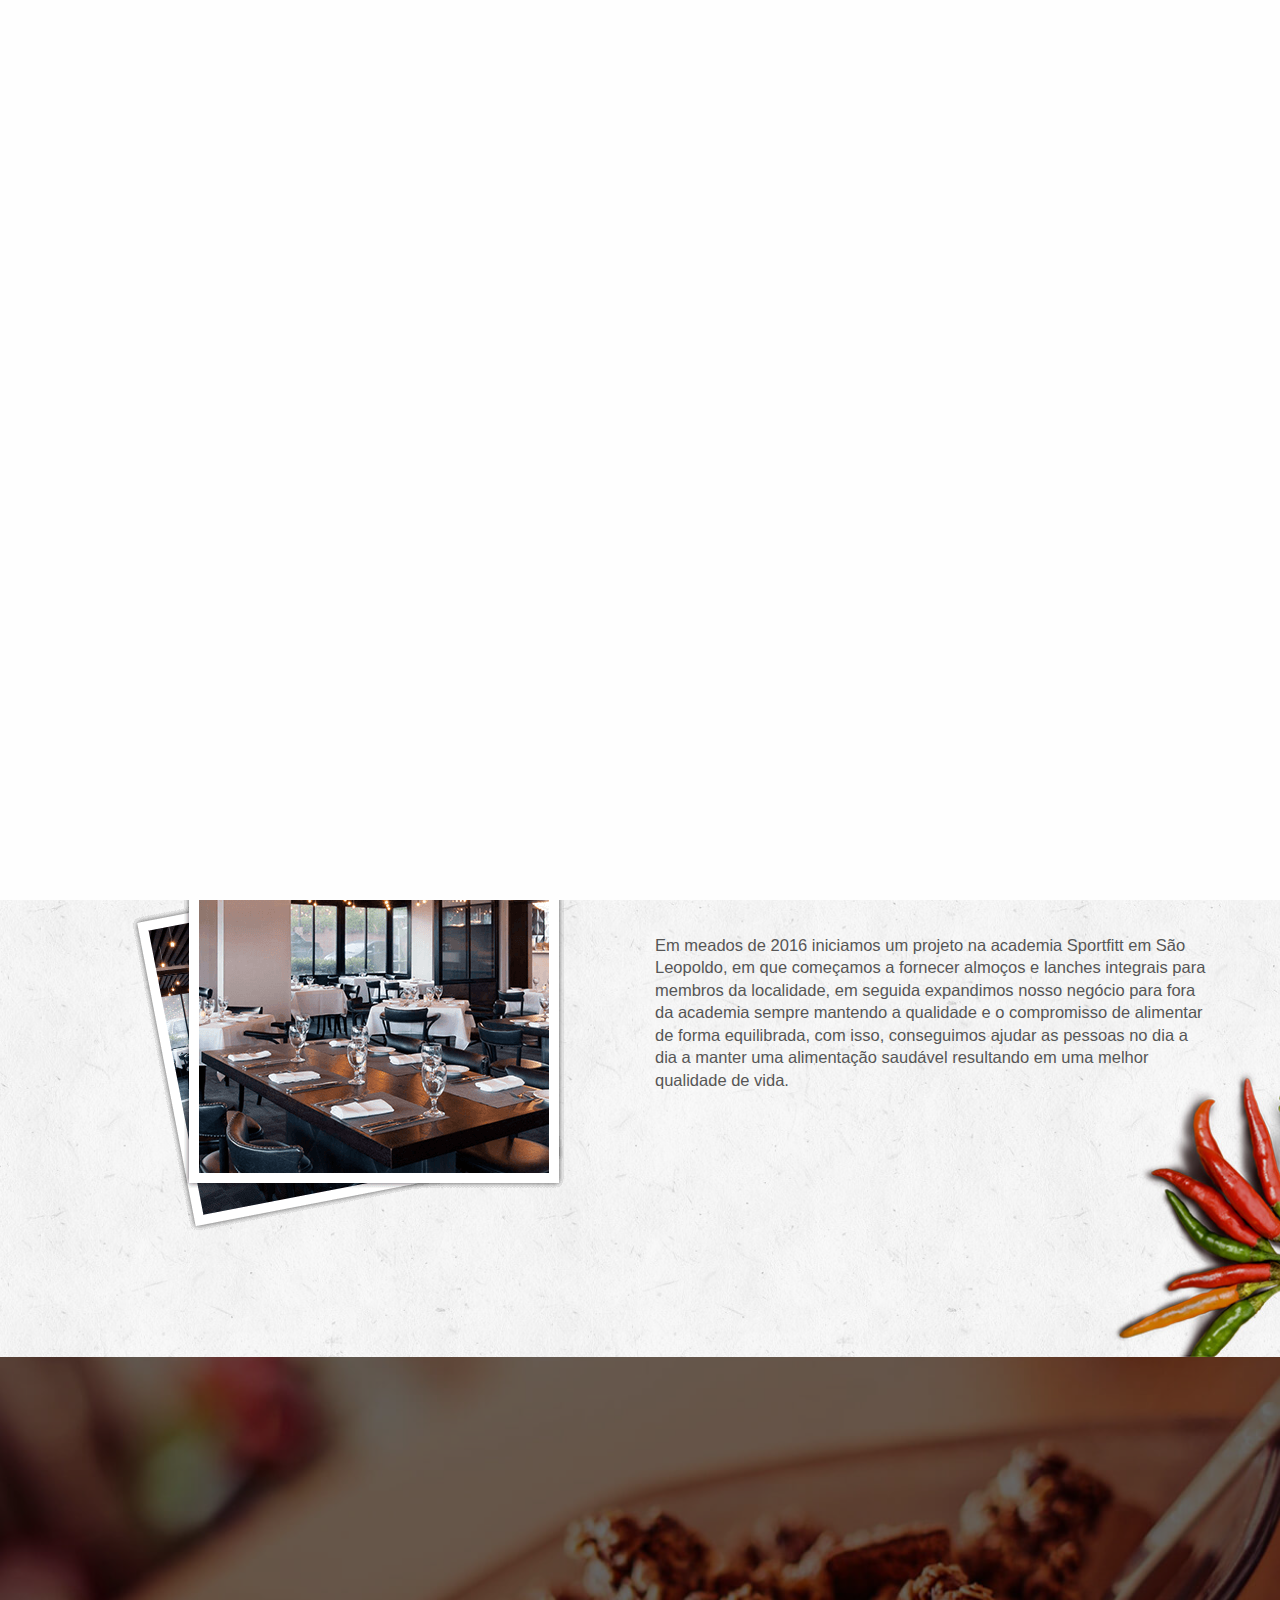
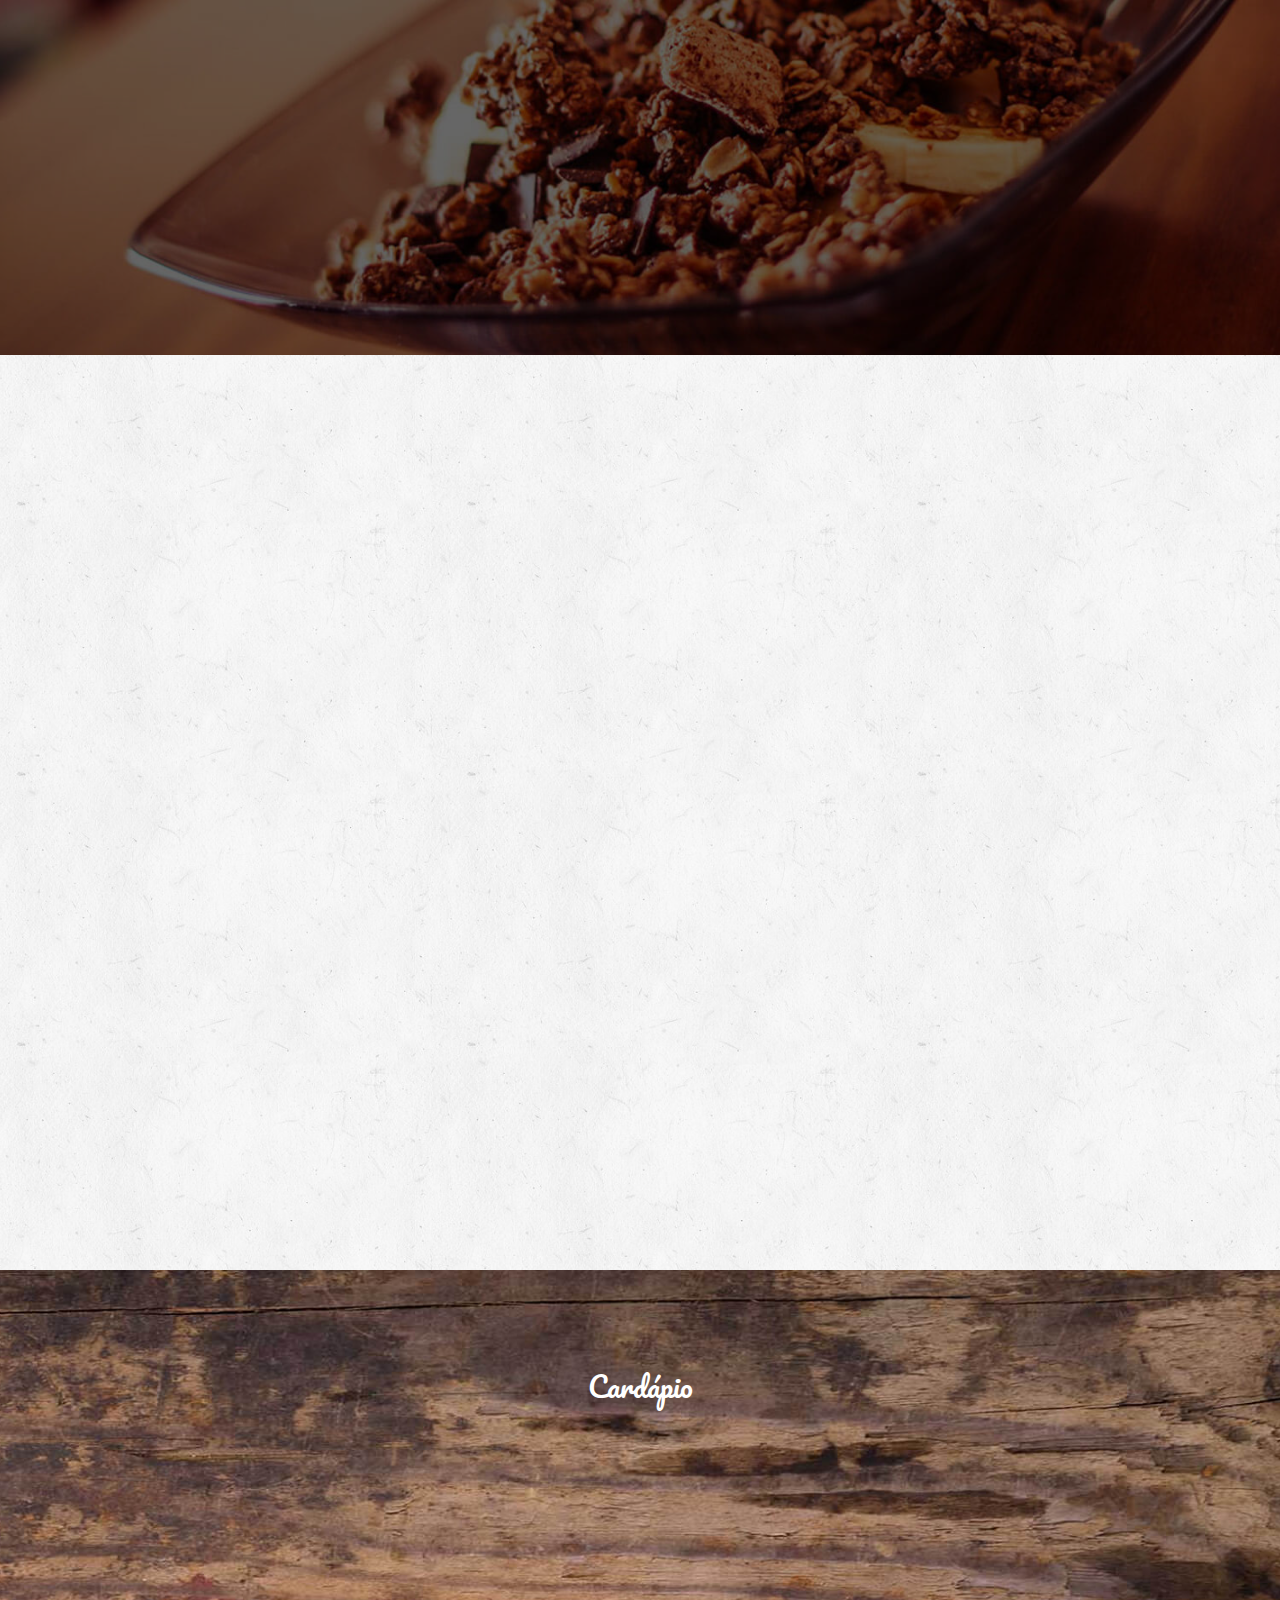
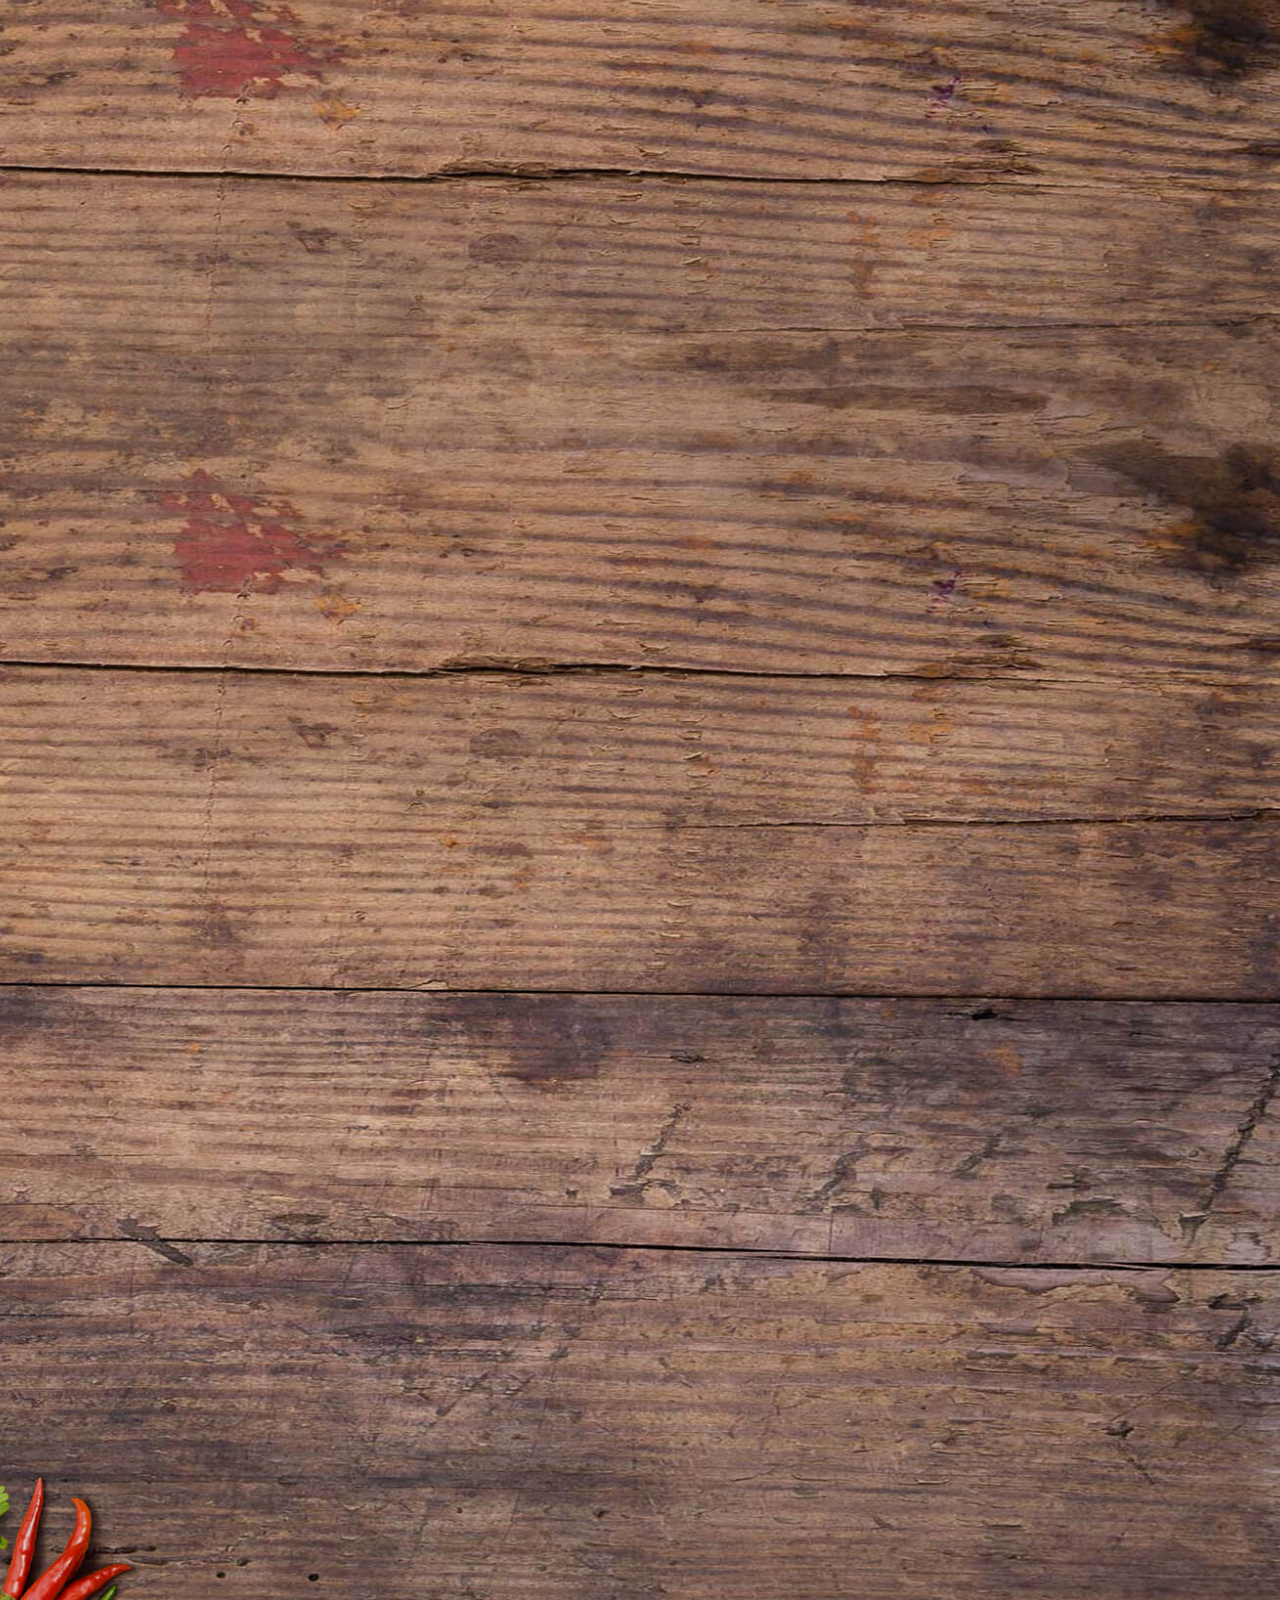
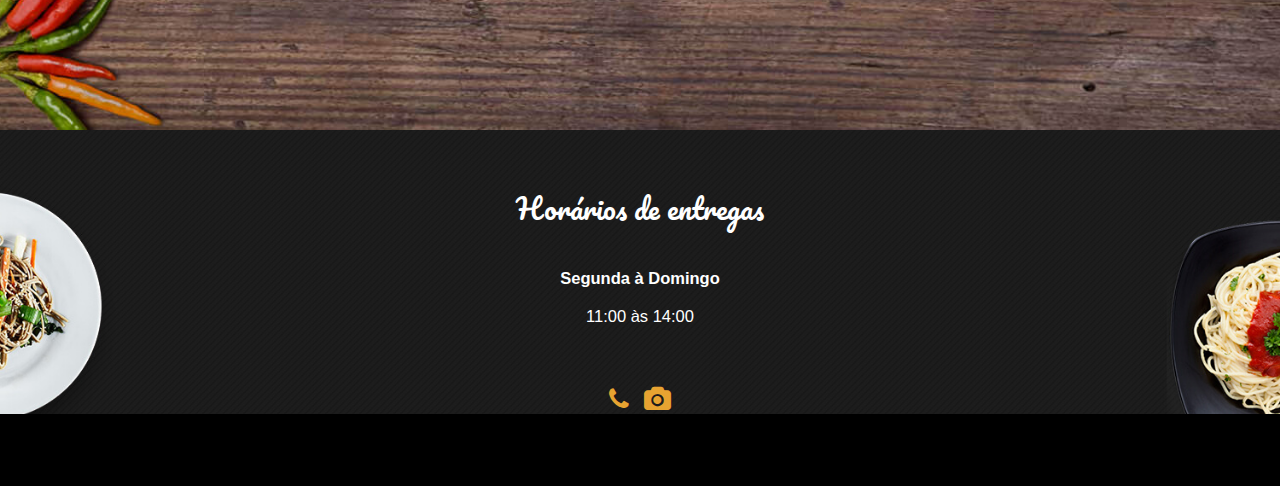
<file: index.html>
<!doctype html>
<!--[if gt IE 8]><!--> <html class="no-js" lang=""> <!--<![endif]-->
    <head>
        <meta charset="utf-8">
        <meta http-equiv="X-UA-Compatible" content="IE=edge,chrome=1">
        <title>Deafit - Comidas Saudáveis</title>
        <meta name="description" content="">
        <meta name="viewport" content="width=device-width, initial-scale=1">
        <link rel="apple-touch-icon" href="apple-touch-icon.png">

        <link rel="stylesheet" href="assets/css/bootstrap.min.css">
        <link href='https://fonts.googleapis.com/css?family=Pacifico' rel='stylesheet' type='text/css'>
        <link rel="stylesheet" href="assets/css/font-awesome.min.css">
        <!--For Plugins external css-->
        <link rel="stylesheet" href="assets/css/animate/animate.css" />
        <link rel="stylesheet" href="assets/css/plugins.css" />
        <!--Theme custom css -->
        <link rel="stylesheet" href="assets/css/style.css">
        <!--Theme Responsive css-->
        <link rel="stylesheet" href="assets/css/responsive.css" />
        <script src="assets/js/vendor/modernizr-2.8.3-respond-1.4.2.min.js"></script>
    </head>
    <body>
		<div class='preloader'><div class='loaded'>&nbsp;</div></div>
        <header id="home" class="navbar-fixed-top">
            <div class="header_top_menu clearfix">	
                <div class="container">
                    <div class="row">	
                        <div class="col-md-5 col-md-offset-3 col-sm-12 text-right">
                            <div class="call_us_text">
								<a href="#"><i class="fa fa-clock-o"></i> Pedidos 24/7</a>
								<a href="https://wa.me/5551998488944"><i class="fa fa-phone"></i>51 99848-8944</a>
							</div>
                        </div>

                        <!-- <div class="col-md-4 col-sm-12">
                            <div class="head_top_social text-right">
                                <a href=""><i class="fa fa-facebook"></i></a>
                                <a href=""><i class="fa fa-google-plus"></i></a>
                                <a href=""><i class="fa fa-twitter"></i></a>
                                <a href=""><i class="fa fa-linkedin"></i></a>
                                <a href=""><i class="fa fa-pinterest-p"></i></a>
                                <a href=""><i class="fa fa-youtube"></i></a>
                                <a href=""><i class="fa fa-phone"></i></a>
                                <a href=""><i class="fa fa-camera"></i></a>
                            </div>	
                        </div> -->

                    </div>			
                </div>
            </div>

            <!-- End navbar-collapse-->

            <div class="main_menu_bg">
                <div class="container"> 
                    <div class="row">
                        <nav class="navbar navbar-default">
                            <div class="container-fluid">
                                <!-- Brand and toggle get grouped for better mobile display -->
                                <div class="navbar-header">
                                    <button type="button" class="navbar-toggle collapsed" data-toggle="collapse" data-target="#bs-example-navbar-collapse-1" aria-expanded="false">
                                        <span class="sr-only">Navegação</span>
                                        <span class="icon-bar"></span>
                                        <span class="icon-bar"></span>
                                        <span class="icon-bar"></span>
                                    </button>
                                    <a class="navbar-brand our_logo" href="#"><img src="assets/images/logobranco.png" alt="" /></a>
                                </div>

                                <!-- Collect the nav links, forms, and other content for toggling -->
                                <div class="collapse navbar-collapse" id="bs-example-navbar-collapse-1">

                                    <ul class="nav navbar-nav navbar-right">
                                        <li><a href="#slider">Início</a></li>
                                        <li><a href="#abouts">Sobre nós</a></li>
                                        <li><a href="#features">Receitas</a></li>
                                        <li><a href="#portfolio">Marmitas</a></li>
                                        <li><a href="#ourPakeg">Cardápio</a></li>
                                        <li><a href="#footer_widget">Contato</a></li>
                                        <!-- <li><a href="#mobaileapps">Pages</a></li> -->
                                        <!-- <li><a href="#" class="booking">Table Booking</a></li> -->
                                    </ul>
                                </div><!-- /.navbar-collapse -->
                            </div><!-- /.container-fluid -->
                        </nav>
                    </div>
                </div>
            </div>	
        </header> <!-- End Header Section -->

        <section id="slider" class="slider">
            <div class="slider_overlay">
                <div class="container">
                    <div class="row">
                        <div class="main_slider text-center">
                            <div class="col-md-12">
                                <div class="main_slider_content wow zoomIn" data-wow-duration="1s">
                                    <img src="assets/images/letrasbrancas.png" alt="" />
                                    <p>Refeições saudáveis com ingredientes personalizados conforme seu pedido, venha saborear esta delícia! </hp>
                                    
                                </div>
                            </div>	
                        </div>

                    </div>
                </div>
            </div>
        </section>

        <section id="abouts" class="abouts">
            <div class="container">
                <div class="row">
                    <div class="abouts_content">
                        <div class="col-md-6">
                            <div class="single_abouts_text text-center wow slideInLeft" data-wow-duration="1s">
                                <img src="assets/images/ab.png" alt="" />
                            </div>
                        </div>

                        <div class="col-md-6">
                            <div class="single_abouts_text wow slideInRight" data-wow-duration="1s">
                                <h4>Nossa História</h4>
                                <p> <br></p>
                                <p>Em meados de 2016 iniciamos um projeto na academia Sportfitt em São Leopoldo, em que começamos a fornecer almoços e lanches integrais para membros da localidade, em seguida expandimos nosso negócio para fora da academia sempre mantendo a qualidade e o compromisso de alimentar de forma equilibrada, com isso, conseguimos ajudar as pessoas no dia a dia a manter uma alimentação saudável resultando em uma melhor qualidade de vida.</p>
                            </div>
                        </div>
                    </div>
                </div>
            </div>
        </section>

        <section id="features" class="features">
            <div class="slider_overlay">
                <div class="container">
                    <div class="row">
                        <div class="main_features_content_area  wow fadeIn" data-wow-duration="3s">
                            <div class="col-md-12">
                                <div class="main_features_content text-left">
                                    <div class="col-md-6">
                                       <div class="single_features_text">
                                            <h4>Receitas Especiais</h4>
                                            <h3>Escondidinho de Carne</h3>
											<p>	1 couve-flor inteira,
												2 colheres (sopa) de requeijão light ou creme de ricota light,
												3/4 xícara de leite desnatado,
												700 g de carne magra moída,
												1 copo de molho de tomate caseiro ou pronto light(sem adição de açúcar e gordura),
												sal e temperos a gosto.</p>
                                        </div>
                                    </div>
                                </div>
                            </div>
                        </div>
                    </div>
                </div>
            </div>
        </section>

        <section id="portfolio" class="portfolio">
            <div class="container">
                <div class="row">
                    <div class="portfolio_content text-center  wow fadeIn" data-wow-duration="5s">
                        <div class="col-md-12">
                            <div class="head_title text-center">
                                <h4>Marmitas Fit</h4>
                            </div>

                            <div class="main_portfolio_content">
                                <div class="col-md-3 col-sm-4 col-xs-6 single_portfolio_text">
                                    <img src="assets/images/p1.png" alt="" />
                                    <div class="portfolio_images_overlay text-center">
                                        <h6>Escondidinho de Carne</h6>
                                        <p class="product_price">R$24.50</p>
                                    </div>
                                </div>
                                <div class="col-md-3 col-sm-4 col-xs-6 single_portfolio_text">
                                    <img src="assets/images/p2.png" alt="" />
                                    <div class="portfolio_images_overlay text-center">
                                        <h6>Escondidinho de Carne</h6>
                                        <p class="product_price">$12</p>
                                    </div>								
                                </div>
                                <div class="col-md-3 col-sm-4 col-xs-6 single_portfolio_text">
                                    <img src="assets/images/p3.png" alt="" />
                                    <div class="portfolio_images_overlay text-center">
                                        <h6>Escondidinho de Carne</h6>
                                        <p class="product_price">R$24.50</p>
                                    </div>								
                                </div>
                                <div class="col-md-3 col-sm-4 col-xs-6 single_portfolio_text">
                                    <img src="assets/images/p4.png" alt="" />
                                    <div class="portfolio_images_overlay text-center">
                                        <h6>Escondidinho de Carne</h6>
                                        <p class="product_price">R$24.50</p>
                                    </div>								
                                </div>
                                <div class="col-md-3 col-sm-4 col-xs-6 single_portfolio_text">
                                    <img src="assets/images/p5.png" alt="" />
                                    <div class="portfolio_images_overlay text-center">
                                        <h6>Escondidinho de Carne</h6>
                                        <p class="product_price">$12</p>
                                    </div>								
                                </div>
                                <div class="col-md-3 col-sm-4 col-xs-6 single_portfolio_text">
                                    <img src="assets/images/p6.png" alt="" />
                                    <div class="portfolio_images_overlay text-center">
                                        <h6>Escondidinho de Carne</h6>
                                        <p class="product_price">R$24.50</p>
                                    </div>								
                                </div>
                                <div class="col-md-3 col-sm-4 col-xs-6 single_portfolio_text">
                                    <img src="assets/images/p7.png" alt="" />
                                    <div class="portfolio_images_overlay text-center">
                                        <h6>Escondidinho de Carne</h6>
                                        <p class="product_price">R$24.50</p>
                                    </div>								
                                </div>
                                <div class="col-md-3 col-sm-4 col-xs-6 single_portfolio_text">
                                    <img src="assets/images/p8.png" alt="" />
                                    <div class="portfolio_images_overlay text-center">
                                        <h6>Escondidinho de Carne</h6>
                                        <p class="product_price">R$24.50</p>
                                    </div>								
                                </div>
                            </div>
                        </div>
                    </div>
                </div>
            </div>
        </section>

        <section id="ourPakeg" class="ourPakeg">
            <div class="container">
                <div class="main_pakeg_content">
                    <div class="row">
                        <div class="head_title text-center">
                            <h4>Cardápio</h4>
                        </div>

                        <div class="single_pakeg_one text-right wow rotateInDownRight">
                            <div class="col-md-6 col-md-offset-6 col-sm-8 col-sm-offset-4">
                                <div class="single_pakeg_text">
                                    <div class="pakeg_title">
                                        <h4>Proteínas</h4>
                                    </div>

                                    <ul>
                                        <li> Frango............R$24.50 </li>
                                        <li> Carne bovina......R$24.50 </li>
                                        <li> Peixe.............R$24.50 </li>
					<li> Carne bovina......R$24.50 </li>
					<li> Carne bovina......R$24.50 </li>
                                    </ul>
                                </div>
                            </div>
                        </div>

                        <div class="single_pakeg_two text-left wow rotateInDownLeft">
                            <div class="col-md-6 col-sm-8">
                                <div class="single_pakeg_text">
                                    <div class="pakeg_title">
                                        <h4>Carboidratos </h4>
                                    </div>

                                    <ul>
                                        <li> Arroz..............R$24.50 </li>
                                        <li> Arroz..............R$24.50 </li>
					<li> Arroz..............R$24.50 </li>
					<li> Arroz..............R$24.50 </li>
					<li> Arroz..............R$24.50 </li>
                                    </ul>
                                </div>
                            </div>
                        </div>

                        <div class="single_pakeg_three text-left wow rotateInDownRight">
                            <div class="col-md-6 col-md-offset-6 col-sm-8 col-sm-offset-4">
                                <div class="single_pakeg_text">
                                    <div class="pakeg_title">
                                        <h4>Variados</h4>
                                    </div>

                                    <ul>
                                        <li> Legumes..............R$24.50 </li>
                                        <li> Escondidinho.........R$24.50 </li>
                                        <li> Panqueca.............R$24.50 </li>
                                        <li> Escondidinho.........R$24.50 </li>
                                        <li> Escondidinho.........R$24.50 </li>
                                    </ul>
                                </div>
                            </div>
                        </div>
                    </div>
                </div>
            </div>
        </section>

        <section id="footer_widget" class="footer_widget">
            <div class="container">
                <div class="row">
                    <div class="footer_widget_content text-center">
                        
                        <div class="col-md-12">
                            <div class="single_widget fadeIn" data-wow-duration="4s">
                                <h3>Horários de entregas</h3>

                                <div class="single_widget_info">
                                    <p><span class="date_day">Segunda à Domingo</span>
                                        <span>11:00 às 14:00 </span></p>
                                </div>
                            </div>                           
                            <div class="footer_socail_icon">                               
                                <a href="https://wa.me/5551998488944"><i class="fa fa-phone"></i></a>
                                <a href="https://www.instagram.com/deafit.sl/"><i class="fa fa-camera"></i></a>
                            </div>
                        </div>

                    </div>
                </div>
            </div>
        </section>



        <!--Footer-->
        <footer id="footer" class="footer">
            <div class="container text-center">
                <div class="row">
                    <div class="col-sm-12">
                        <div class="copyright wow zoomIn" data-wow-duration="3s">
							<p>Criado por<a href="https://www.linkedin.com/in/guilherme-moura16/">G.Moura</a>2021. All Rights Reserved </p>
                           
						</div>
                    </div>
                </div>
            </div>
        </footer>
		
		<div class="scrollup">
			<a href="#"><i class="fa fa-chevron-up"></i></a>
		</div>		


        <script src="assets/js/vendor/jquery-1.11.2.min.js"></script>
        <script src="assets/js/vendor/bootstrap.min.js"></script>

        <script src="assets/js/jquery-easing/jquery.easing.1.3.js"></script>
        <script src="assets/js/wow/wow.min.js"></script>
        <script src="assets/js/plugins.js"></script>
        <script src="assets/js/main.js"></script>
    </body>
</html>
</file>
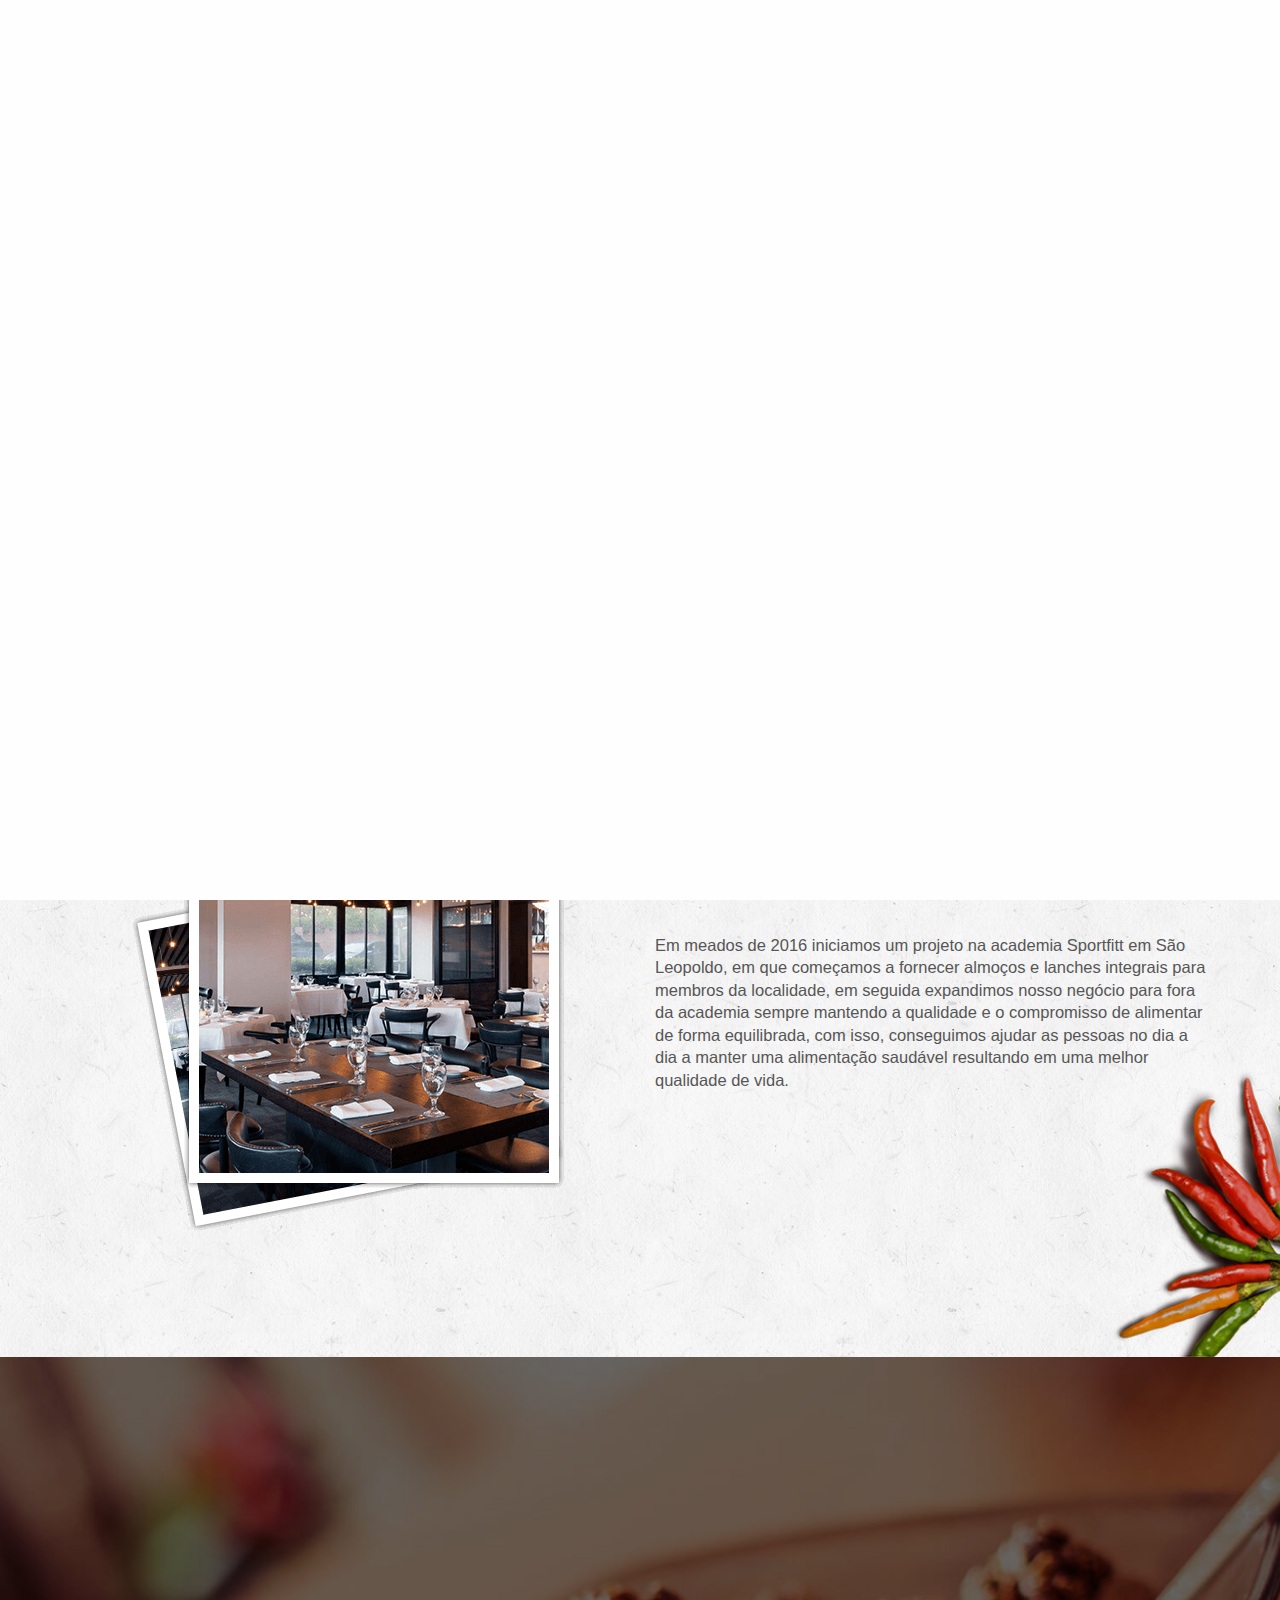
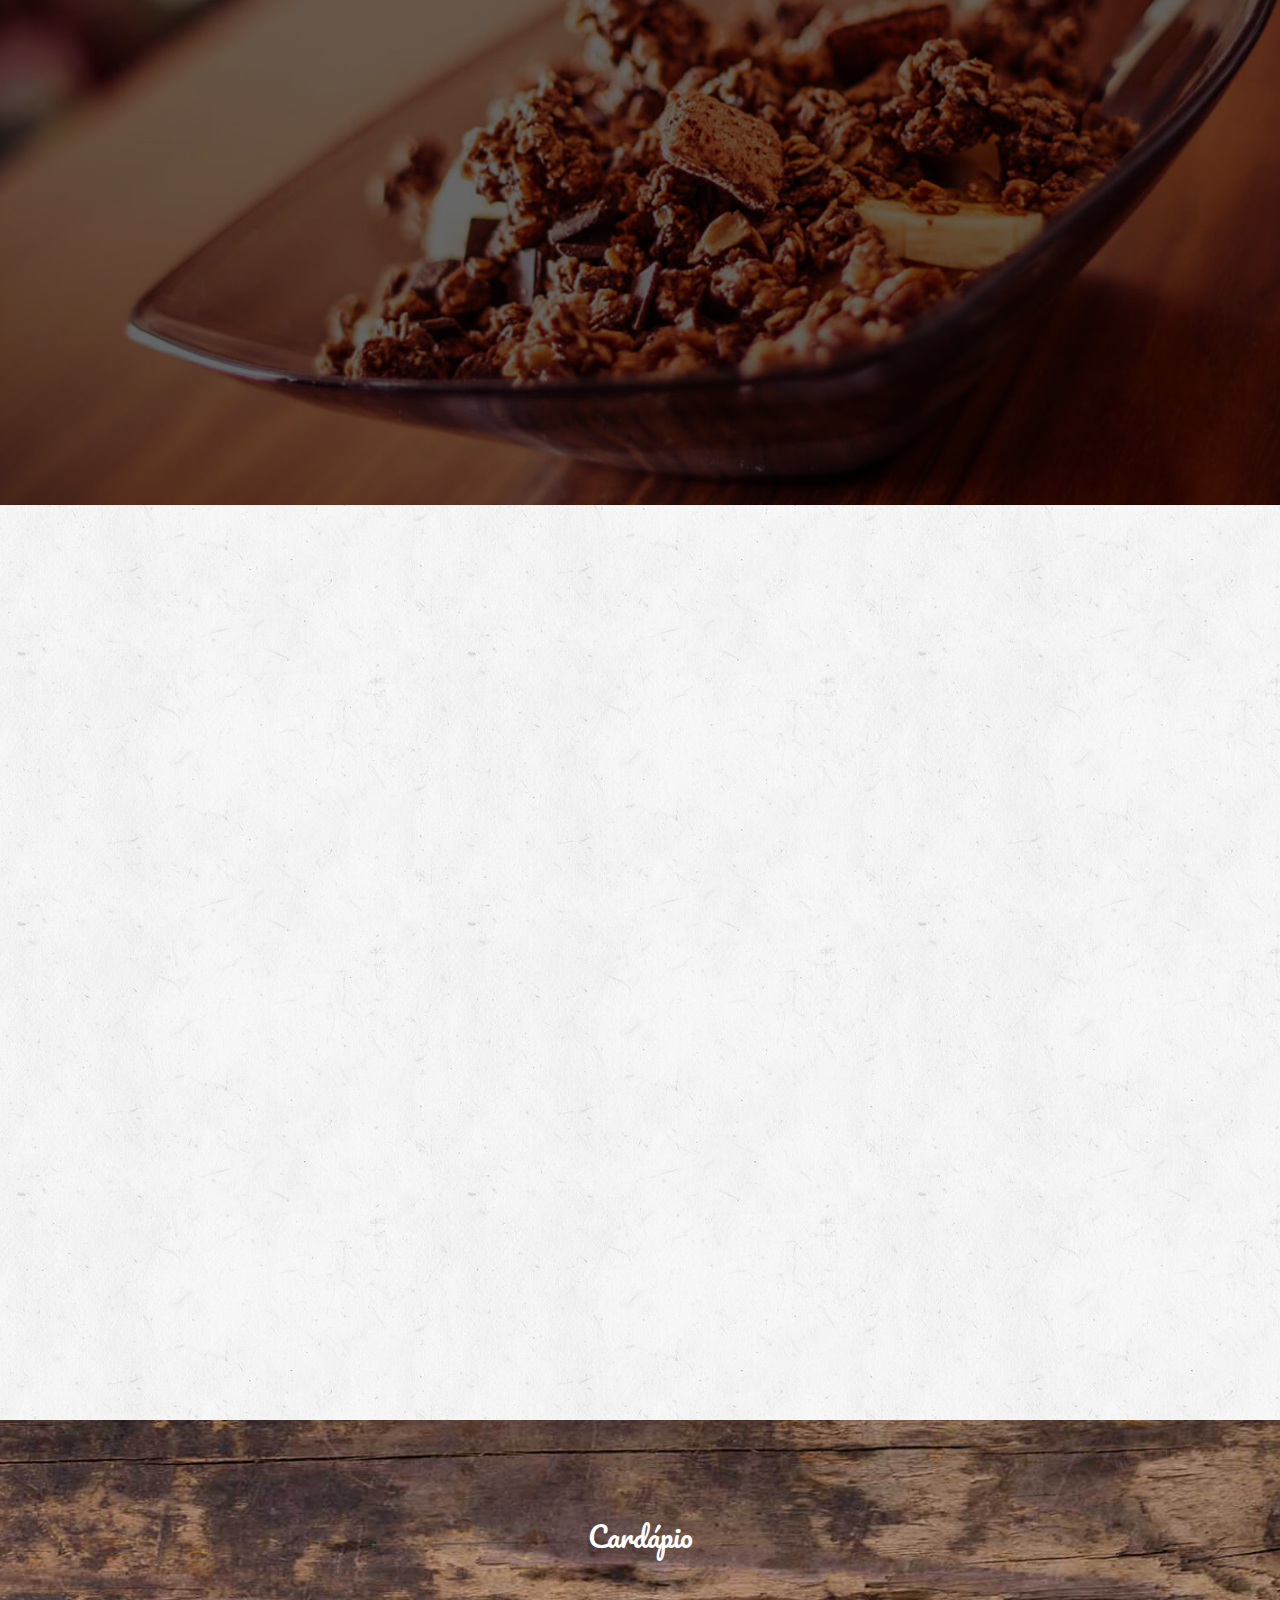
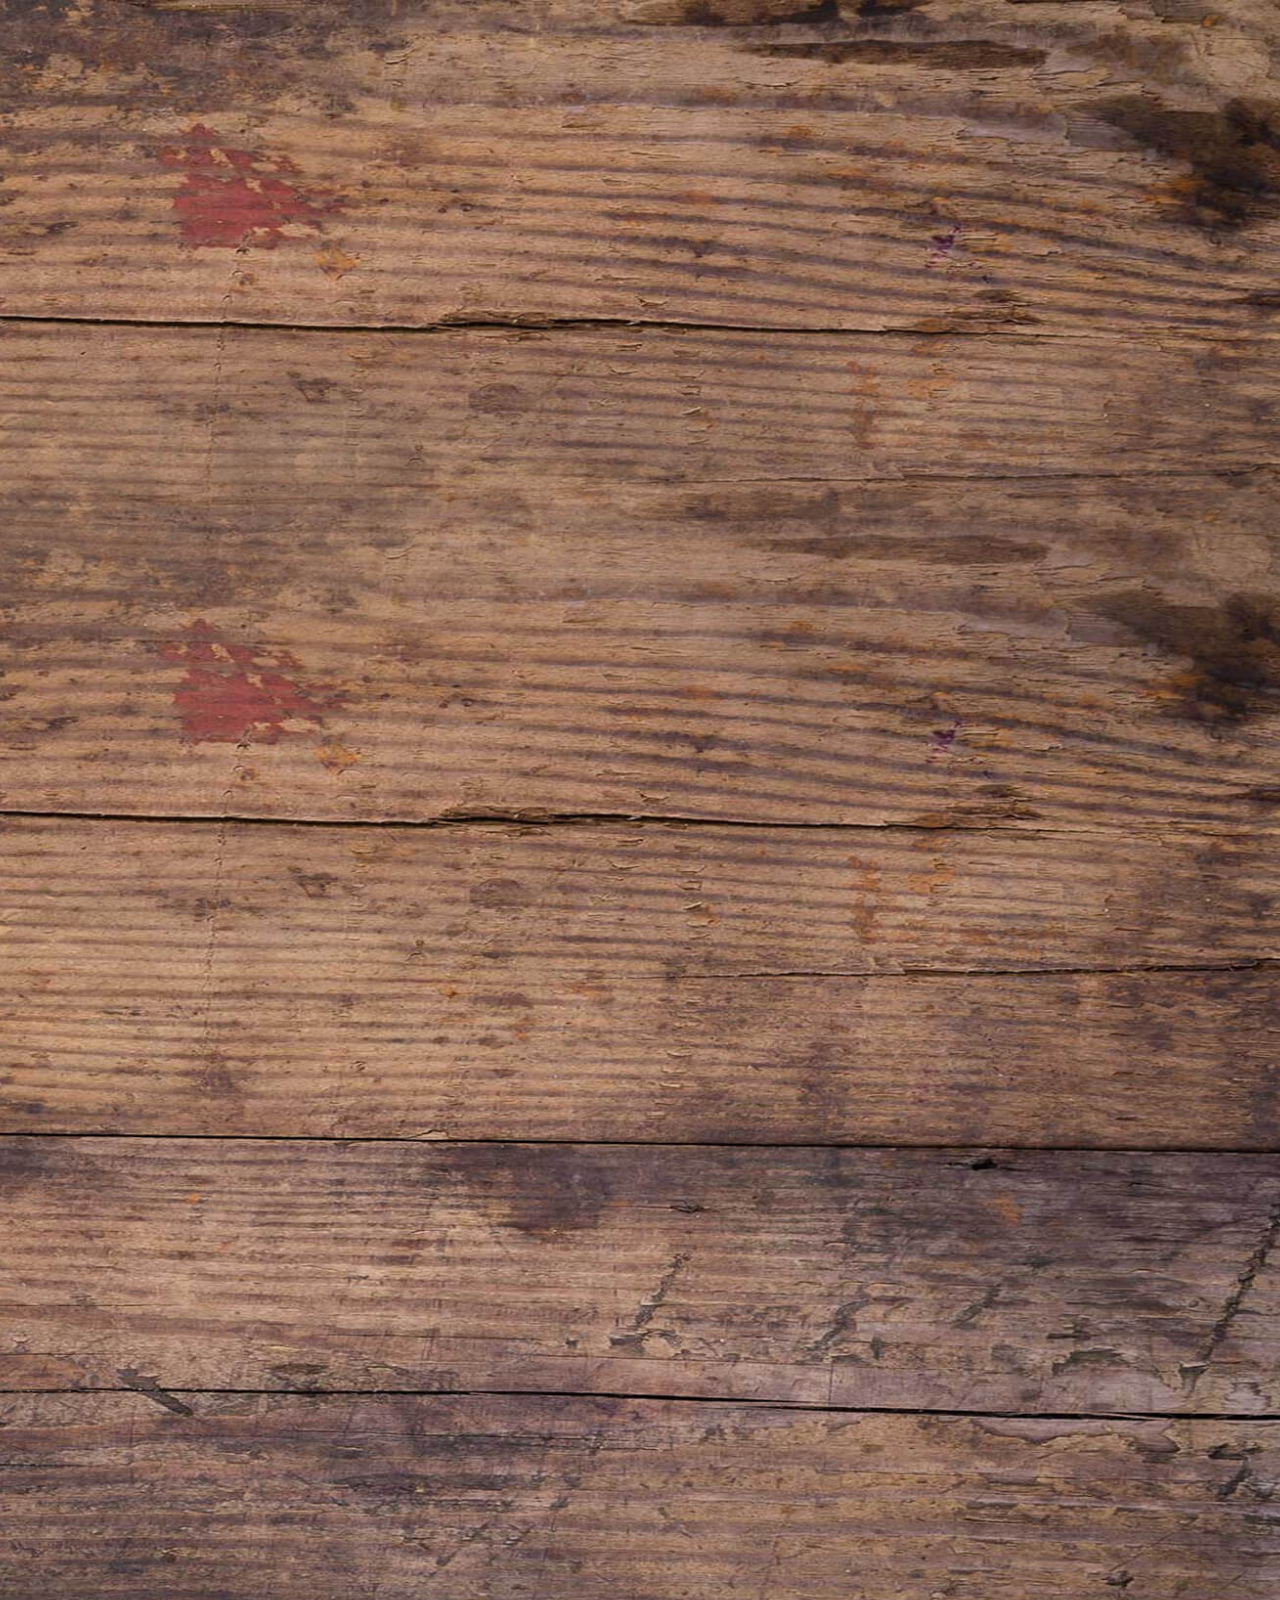
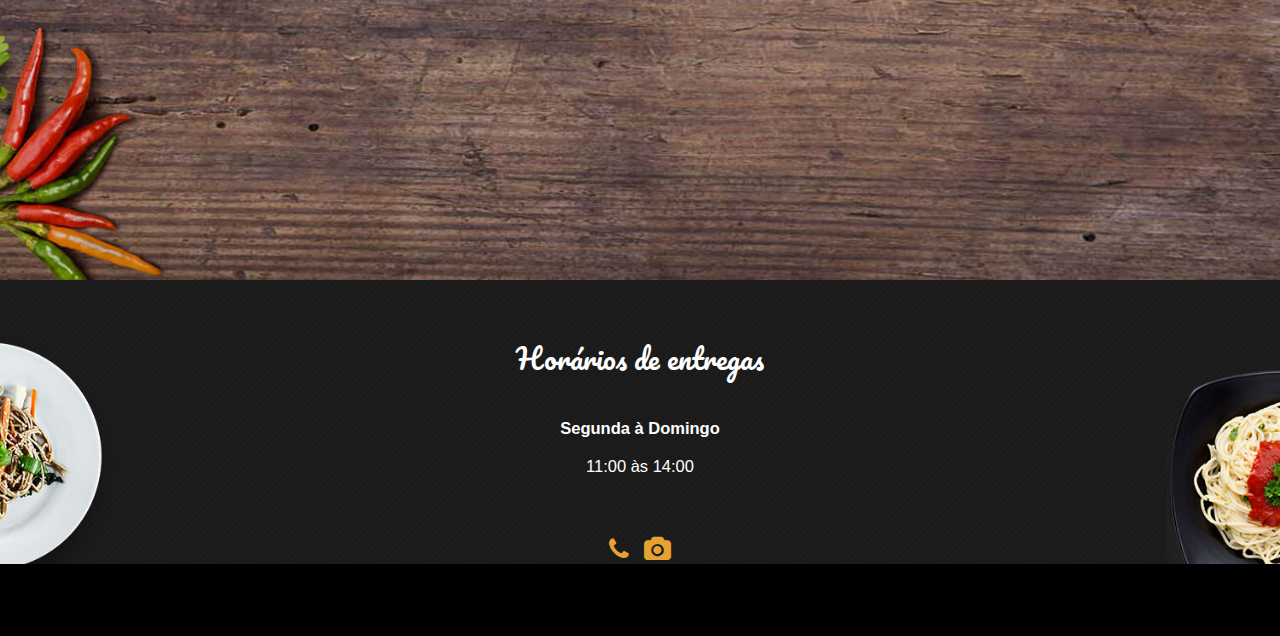
<file: deafit/index.html>
<!doctype html>
<!--[if gt IE 8]><!--> <html class="no-js" lang=""> <!--<![endif]-->
    <head>
        <meta charset="utf-8">
        <meta http-equiv="X-UA-Compatible" content="IE=edge,chrome=1">
        <title>Deafit - Comidas Saudáveis</title>
        <meta name="description" content="">
        <meta name="viewport" content="width=device-width, initial-scale=1">
        <link rel="apple-touch-icon" href="apple-touch-icon.png">

        <link rel="stylesheet" href="assets/css/bootstrap.min.css">
        <link href='https://fonts.googleapis.com/css?family=Pacifico' rel='stylesheet' type='text/css'>
        <link rel="stylesheet" href="assets/css/font-awesome.min.css">
        <!--For Plugins external css-->
        <link rel="stylesheet" href="assets/css/animate/animate.css" />
        <link rel="stylesheet" href="assets/css/plugins.css" />
        <!--Theme custom css -->
        <link rel="stylesheet" href="assets/css/style.css">
        <!--Theme Responsive css-->
        <link rel="stylesheet" href="assets/css/responsive.css" />
        <script src="assets/js/vendor/modernizr-2.8.3-respond-1.4.2.min.js"></script>
    </head>
    <body>
		<div class='preloader'><div class='loaded'>&nbsp;</div></div>
        <header id="home" class="navbar-fixed-top">
            <div class="header_top_menu clearfix">	
                <div class="container">
                    <div class="row">	
                        <div class="col-md-5 col-md-offset-3 col-sm-12 text-right">
                            <div class="call_us_text">
								<a href="#"><i class="fa fa-clock-o"></i> Pedidos 24/7</a>
								<a href="https://wa.me/5551998488944"><i class="fa fa-phone"></i>51 99848-8944</a>
							</div>
                        </div>

                        <!-- <div class="col-md-4 col-sm-12">
                            <div class="head_top_social text-right">
                                <a href=""><i class="fa fa-facebook"></i></a>
                                <a href=""><i class="fa fa-google-plus"></i></a>
                                <a href=""><i class="fa fa-twitter"></i></a>
                                <a href=""><i class="fa fa-linkedin"></i></a>
                                <a href=""><i class="fa fa-pinterest-p"></i></a>
                                <a href=""><i class="fa fa-youtube"></i></a>
                                <a href=""><i class="fa fa-phone"></i></a>
                                <a href=""><i class="fa fa-camera"></i></a>
                            </div>	
                        </div> -->

                    </div>			
                </div>
            </div>

            <!-- End navbar-collapse-->

            <div class="main_menu_bg">
                <div class="container"> 
                    <div class="row">
                        <nav class="navbar navbar-default">
                            <div class="container-fluid">
                                <!-- Brand and toggle get grouped for better mobile display -->
                                <div class="navbar-header">
                                    <button type="button" class="navbar-toggle collapsed" data-toggle="collapse" data-target="#bs-example-navbar-collapse-1" aria-expanded="false">
                                        <span class="sr-only">Navegação</span>
                                        <span class="icon-bar"></span>
                                        <span class="icon-bar"></span>
                                        <span class="icon-bar"></span>
                                    </button>
                                    <a class="navbar-brand our_logo" href="#"><img src="assets/images/logobranco.png" alt="" /></a>
                                </div>

                                <!-- Collect the nav links, forms, and other content for toggling -->
                                <div class="collapse navbar-collapse" id="bs-example-navbar-collapse-1">

                                    <ul class="nav navbar-nav navbar-right">
                                        <li><a href="#slider">Início</a></li>
                                        <li><a href="#abouts">Sobre nós</a></li>
                                        <li><a href="#features">Receitas</a></li>
                                        <li><a href="#portfolio">Marmitas</a></li>
                                        <li><a href="#ourPakeg">Cardápio</a></li>
                                        <li><a href="#footer_widget">Contato</a></li>
                                        <!-- <li><a href="#mobaileapps">Pages</a></li> -->
                                        <!-- <li><a href="#" class="booking">Table Booking</a></li> -->
                                    </ul>
                                </div><!-- /.navbar-collapse -->
                            </div><!-- /.container-fluid -->
                        </nav>
                    </div>
                </div>
            </div>	
        </header> <!-- End Header Section -->

        <section id="slider" class="slider">
            <div class="slider_overlay">
                <div class="container">
                    <div class="row">
                        <div class="main_slider text-center">
                            <div class="col-md-12">
                                <div class="main_slider_content wow zoomIn" data-wow-duration="1s">
                                    <img src="assets/images/letrasbrancas.png" alt="" />
                                    <p>Refeições saudáveis com ingredientes personalizados conforme seu pedido, venha saborear esta delícia! </hp>
                                    
                                </div>
                            </div>	
                        </div>

                    </div>
                </div>
            </div>
        </section>

        <section id="abouts" class="abouts">
            <div class="container">
                <div class="row">
                    <div class="abouts_content">
                        <div class="col-md-6">
                            <div class="single_abouts_text text-center wow slideInLeft" data-wow-duration="1s">
                                <img src="assets/images/ab.png" alt="" />
                            </div>
                        </div>

                        <div class="col-md-6">
                            <div class="single_abouts_text wow slideInRight" data-wow-duration="1s">
                                <h4>Nossa História</h4>
                                <p> <br></p>
                                <p>Em meados de 2016 iniciamos um projeto na academia Sportfitt em São Leopoldo, em que começamos a fornecer almoços e lanches integrais para membros da localidade, em seguida expandimos nosso negócio para fora da academia sempre mantendo a qualidade e o compromisso de alimentar de forma equilibrada, com isso, conseguimos ajudar as pessoas no dia a dia a manter uma alimentação saudável resultando em uma melhor qualidade de vida.</p>
                            </div>
                        </div>
                    </div>
                </div>
            </div>
        </section>

        <section id="features" class="features">
            <div class="slider_overlay">
                <div class="container">
                    <div class="row">
                        <div class="main_features_content_area  wow fadeIn" data-wow-duration="3s">
                            <div class="col-md-12">
                                <div class="main_features_content text-left">
                                    <div class="col-md-6">
                                        <div class="single_features_text">
                                            <h4>Receitas Especiais</h4>
                                            <h3>Escondidinho de Carne</h3>
                                            <p>Lorem Ipsum is simply dummy text of the printing and typesetting industry. Lorem Ipsum has been the industry's stan</p>
                                            <p>dard dummy text ever since the 1500s,when an unknown printer took a galley of type and scrambled it to make a type specimen book. It has survived not only five centuries, but also the leap into electronic typesettingdard dummy text ever since the 1500s,when an unknown printer took a galley of type and scrambled it to make a type specimen book. It has survived not only five centuries, but also the leap into electronic typesetting</p>
                                        </div>
                                    </div>
                                </div>
                            </div>
                        </div>
                    </div>
                </div>
            </div>
        </section>

        <section id="portfolio" class="portfolio">
            <div class="container">
                <div class="row">
                    <div class="portfolio_content text-center  wow fadeIn" data-wow-duration="5s">
                        <div class="col-md-12">
                            <div class="head_title text-center">
                                <h4>Marmitas Fit</h4>
                            </div>

                            <div class="main_portfolio_content">
                                <div class="col-md-3 col-sm-4 col-xs-6 single_portfolio_text">
                                    <img src="assets/images/p1.png" alt="" />
                                    <div class="portfolio_images_overlay text-center">
                                        <h6>Italian Source Mushroom</h6>
                                        <p class="product_price">$12</p>
                                    </div>
                                </div>
                                <div class="col-md-3 col-sm-4 col-xs-6 single_portfolio_text">
                                    <img src="assets/images/p2.png" alt="" />
                                    <div class="portfolio_images_overlay text-center">
                                        <h6>Italian Source Mushroom</h6>
                                        <p class="product_price">$12</p>
                                    </div>								
                                </div>
                                <div class="col-md-3 col-sm-4 col-xs-6 single_portfolio_text">
                                    <img src="assets/images/p3.png" alt="" />
                                    <div class="portfolio_images_overlay text-center">
                                        <h6>Italian Source Mushroom</h6>
                                        <p class="product_price">$12</p>
                                    </div>								
                                </div>
                                <div class="col-md-3 col-sm-4 col-xs-6 single_portfolio_text">
                                    <img src="assets/images/p4.png" alt="" />
                                    <div class="portfolio_images_overlay text-center">
                                        <h6>Italian Source Mushroom</h6>
                                        <p class="product_price">$12</p>
                                    </div>								
                                </div>
                                <div class="col-md-3 col-sm-4 col-xs-6 single_portfolio_text">
                                    <img src="assets/images/p5.png" alt="" />
                                    <div class="portfolio_images_overlay text-center">
                                        <h6>Italian Source Mushroom</h6>
                                        <p class="product_price">$12</p>
                                    </div>								
                                </div>
                                <div class="col-md-3 col-sm-4 col-xs-6 single_portfolio_text">
                                    <img src="assets/images/p6.png" alt="" />
                                    <div class="portfolio_images_overlay text-center">
                                        <h6>Italian Source Mushroom</h6>
                                        <p class="product_price">$12</p>
                                    </div>								
                                </div>
                                <div class="col-md-3 col-sm-4 col-xs-6 single_portfolio_text">
                                    <img src="assets/images/p7.png" alt="" />
                                    <div class="portfolio_images_overlay text-center">
                                        <h6>Italian Source Mushroom</h6>
                                        <p class="product_price">$12</p>
                                    </div>								
                                </div>
                                <div class="col-md-3 col-sm-4 col-xs-6 single_portfolio_text">
                                    <img src="assets/images/p8.png" alt="" />
                                    <div class="portfolio_images_overlay text-center">
                                        <h6>Italian Source Mushroom</h6>
                                        <p class="product_price">$12</p>
                                    </div>								
                                </div>
                            </div>
                        </div>
                    </div>
                </div>
            </div>
        </section>

        <section id="ourPakeg" class="ourPakeg">
            <div class="container">
                <div class="main_pakeg_content">
                    <div class="row">
                        <div class="head_title text-center">
                            <h4>Cardápio</h4>
                        </div>

                        <div class="single_pakeg_one text-right wow rotateInDownRight">
                            <div class="col-md-6 col-md-offset-6 col-sm-8 col-sm-offset-4">
                                <div class="single_pakeg_text">
                                    <div class="pakeg_title">
                                        <h4>Bebidas</h4>
                                    </div>

                                    <ul>
                                        <li> Tuna Roast Source........................................................$24.5 </li>
                                        <li> Tuna Roast Source........................................................$24.5 </li>
                                        <li> Tuna Roast Source........................................................$24.5 </li>
                                        <li> Tuna Roast Source........................................................$24.5 </li>
                                        <li> Tuna Roast Source........................................................$24.5 </li>
                                    </ul>
                                </div>
                            </div>
                        </div>

                        <div class="single_pakeg_two text-left wow rotateInDownLeft">
                            <div class="col-md-6 col-sm-8">
                                <div class="single_pakeg_text">
                                    <div class="pakeg_title">
                                        <h4>Salgados </h4>
                                    </div>

                                    <ul>
                                        <li> Tuna Roast Source........................................................$24.5 </li>
                                        <li> Tuna Roast Source........................................................$24.5 </li>
                                        <li> Tuna Roast Source........................................................$24.5 </li>
                                        <li> Tuna Roast Source........................................................$24.5 </li>
                                        <li> Tuna Roast Source........................................................$24.5 </li>
                                    </ul>
                                </div>
                            </div>
                        </div>

                        <div class="single_pakeg_three text-left wow rotateInDownRight">
                            <div class="col-md-6 col-md-offset-6 col-sm-8 col-sm-offset-4">
                                <div class="single_pakeg_text">
                                    <div class="pakeg_title">
                                        <h4>Doces</h4>
                                    </div>

                                    <ul>
                                        <li> Tuna Roast Source........................................................$24.5 </li>
                                        <li> Tuna Roast Source........................................................$24.5 </li>
                                        <li> Tuna Roast Source........................................................$24.5 </li>
                                        <li> Tuna Roast Source........................................................$24.5 </li>
                                        <li> Tuna Roast Source........................................................$24.5 </li>
                                    </ul>
                                </div>
                            </div>
                        </div>
                    </div>
                </div>
            </div>
        </section>

        <section id="footer_widget" class="footer_widget">
            <div class="container">
                <div class="row">
                    <div class="footer_widget_content text-center">
                        
                        <div class="col-md-12">
                            <div class="single_widget fadeIn" data-wow-duration="4s">
                                <h3>Horários de entregas</h3>

                                <div class="single_widget_info">
                                    <p><span class="date_day">Segunda à Domingo</span>
                                        <span>11:00 às 14:00 </span></p>
                                </div>
                            </div>                           
                            <div class="footer_socail_icon">                               
                                <a href="https://wa.me/5551998488944"><i class="fa fa-phone"></i></a>
                                <a href="https://www.instagram.com/deafit.sl/"><i class="fa fa-camera"></i></a>
                            </div>
                        </div>

                    </div>
                </div>
            </div>
        </section>



        <!--Footer-->
        <footer id="footer" class="footer">
            <div class="container text-center">
                <div class="row">
                    <div class="col-sm-12">
                        <div class="copyright wow zoomIn" data-wow-duration="3s">
							<p>Criado por<a href="https://www.linkedin.com/in/guilherme-moura16/">G.Moura</a>2021. All Rights Reserved </p>
                           
						</div>
                    </div>
                </div>
            </div>
        </footer>
		
		<div class="scrollup">
			<a href="#"><i class="fa fa-chevron-up"></i></a>
		</div>		


        <script src="assets/js/vendor/jquery-1.11.2.min.js"></script>
        <script src="assets/js/vendor/bootstrap.min.js"></script>

        <script src="assets/js/jquery-easing/jquery.easing.1.3.js"></script>
        <script src="assets/js/wow/wow.min.js"></script>
        <script src="assets/js/plugins.js"></script>
        <script src="assets/js/main.js"></script>
    </body>
</html>
</file>
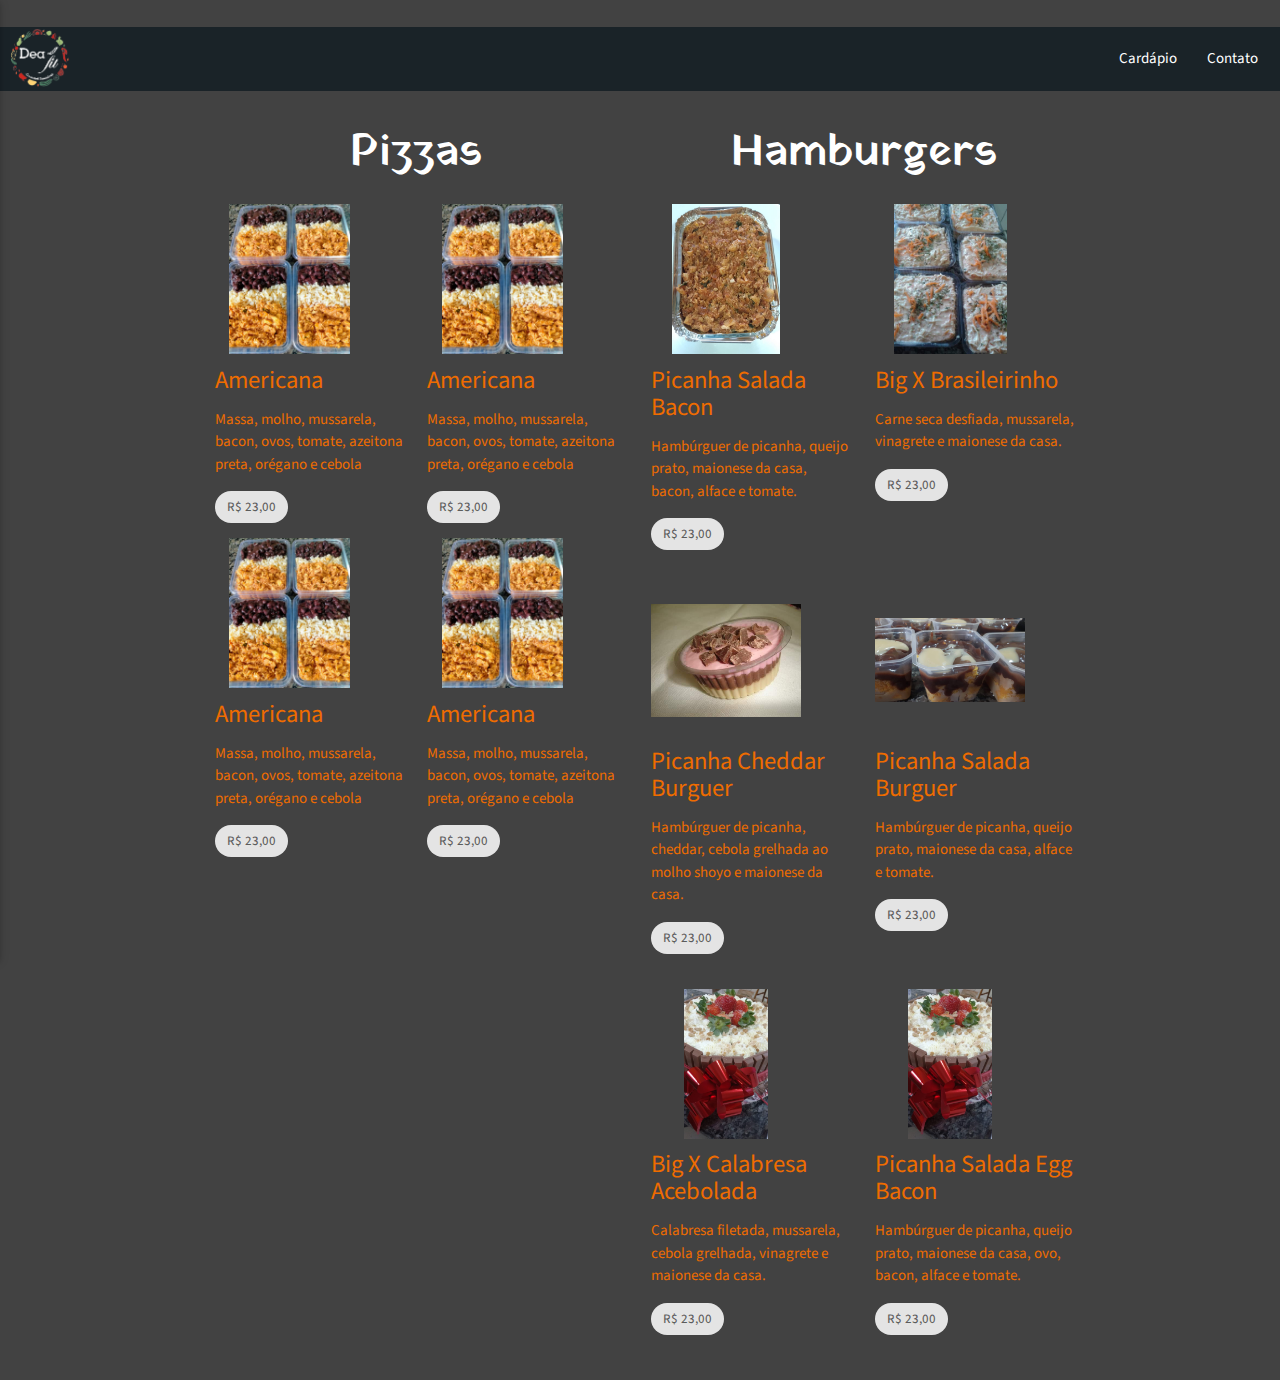
<file: deafit/cardapio.html>
<!DOCTYPE html>
<html>
<head>
	<meta charset="UTF-8">
	<title>Cardápio</title>
	<link rel="icon" href="www/icons/hambruger.ico">
	<meta name="viewport" content="user-scalable=no, initial-scale=1, 
		maximum-scale=1, minimum-scale=1, width=device-width">
	<link href="https://fonts.googleapis.com/css?family=Yatra+One" rel="stylesheet">
	<link href="https://fonts.googleapis.com/css?family=Josefin+Slab" rel="stylesheet">
	<link href="https://fonts.googleapis.com/css?family=Bungee" rel="stylesheet">
	<link href="https://fonts.googleapis.com/css?family=Source+Sans+Pro" rel="stylesheet">
	<link rel="stylesheet" type="text/css" href="www/css/materialize.min.css">
	<link rel="stylesheet" type="text/css" href="www/icons/material.css">
	<link rel="stylesheet" type="text/css" href="www/css/index.css">
</head>
<body>

<div class="navbar-fixed">
	<nav class="">
		<div class="topo-fixo">
			<a href="index.html#" class="brand-logo">
				<div class="logo logo-small"></div>
			</a>
 			<a href="#" data-activates="mobile-demo" class="button-collapse"><i id="main_menu" class="material-icons">menu</i></a>
		</div>

		<ul class="right hide-on-med-and-down brand-logo">
			<li><a class="scrollSuave" href="cardapio.html#cardapio">Cardápio</a></li>
			<li><a class="scrollSuave" href="index.html#contact">Contato</a></li>
		</ul>

		<ul class="side-nav" id="mobile-demo">
			<li><a href="index.html">Home</a></li>
			<li><a href="cardapio.html#cardapio">Cardápio</a></li>
			<li><a href="index.html#contact">Contato</a></li>
		</ul>
	</nav>
</div>

	
<div id="cardapio" class="cardapio">
	<h2 class="center">Cardápio</h2>
	<div class="row container">
	<div class="col s12 m6 l6">
		<h3 class="center">Pizzas</h3>
		
		<div class="col s12 m6 l6">
			<div class="menu-item item2">
			</div>
			<div>
				<h5>Americana</h5>
				<p>Massa, molho, mussarela, bacon, ovos, tomate, 
				 azeitona preta, orégano e cebola</p>
				 <div class="chip">R$ 23,00</div>
			</div>
		</div>
		<div class="col s12 m6 l6">
			<div class="menu-item item2">
			</div>
			<div>
				<h5>Americana</h5>
				<p>Massa, molho, mussarela, bacon, ovos, tomate, 
				 azeitona preta, orégano e cebola</p>
				 <div class="chip">R$ 23,00</div>
			</div>
		</div>
		<div class="col s12 m6 l6">
			<div class="menu-item item2">
			</div>
			<div>
				<h5>Americana</h5>
				<p>Massa, molho, mussarela, bacon, ovos, tomate, 
				 azeitona preta, orégano e cebola</p>
				 <div class="chip">R$ 23,00</div>
			</div>
		</div>
		<div class="col s12 m6 l6">
			<div class="menu-item item2">
			</div>
			<div>
				<h5>Americana</h5>
				<p>Massa, molho, mussarela, bacon, ovos, tomate, 
				 azeitona preta, orégano e cebola</p>
				 <div class="chip">R$ 23,00</div>
			</div>
		</div>
	</div>
		<div class="col s12 m6 l6">
			<h3 class="center">Hamburgers</h3>
			<div class="row">
				<div class="col s12 m6 l6">
					<div class="menu-item item5">
					</div>
					<div>
						<h5>Picanha Salada Bacon</h5>
						<p>Hambúrguer de picanha, queijo prato, maionese 
						da casa, bacon, alface e tomate.</p>
						 <div class="chip">R$ 23,00</div>
					</div>
				</div>

				<div class="col s12 m6 l6">
					<div class="menu-item item6">
					</div>
					<div>
						<h5>Big X Brasileirinho</h5>
						<p>Carne seca desfiada, mussarela, vinagrete e 
						maionese da casa.</p>
						 <div class="chip">R$ 23,00</div>
					</div>
				</div>	
			</div>

			<div class="row">
				<div class="col s12 m6 l6">
					<div class="menu-item item7">
					</div>
					<div>
						<h5>Picanha Cheddar Burguer</h5>
						<p>Hambúrguer de picanha, cheddar, cebola grelhada 
						ao molho shoyo e maionese da casa.</p>
						 <div class="chip">R$ 23,00</div>
					</div>
				</div>

				<div class="col s12 m6 l6">
					<div class="menu-item item8">
					</div>
					<div>
						<h5>Picanha Salada Burguer</h5>
						<p>Hambúrguer de picanha, queijo prato, maionese 
						da casa, alface e tomate.</p>
						 <div class="chip">R$ 23,00</div>
					</div>
				</div>	
			</div>

			<div class="row">
				<div class="col s12 m6 l6">
					<div class="menu-item item9">
					</div>
					<div>
						<h5>Big X Calabresa Acebolada</h5>
						<p>Calabresa filetada, mussarela, cebola grelhada, 
						vinagrete e maionese da casa.</p>
						 <div class="chip">R$ 23,00</div>
					</div>
				</div>	
				<div class="col s12 m6 l6">
					<div class="menu-item item10">
					</div>
					<div>
						<h5>Picanha Salada Egg Bacon</h5>
						<p>Hambúrguer de picanha, queijo prato, maionese 
						da casa, ovo, bacon, alface e tomate.</p>
						 <div class="chip">R$ 23,00</div>
					</div>
				</div>	
			</div>

	</div>	
</div>

<script type="text/javascript" src="www/js/jquery.min.js"></script>
<script type="text/javascript" src="www/js/materialize.min.js"></script>
<script type="text/javascript" src="www/js/index.js"></script>
</body>
</html>
</file>
<file: assets/css/plugins.css>
/*
Author: XpeedStudio
Author URI: http://themeforest.net/user/XpeedStudio/portfolio
*/
</file>
<file: assets/css/responsive.css>
/*
Author: XpeedStudio;
Author URI: http://themeforest.net/user/XpeedStudio/portfolio;
*/

@media (min-width:769px) and (max-width:991px) {
.portfolio_images_overlay {
    padding: 0px;
}
body{
    font-size:95%;
}
h1{font-size:90%;}

.single_pakeg_text ul li {
    background: url(../images/pkli.png) no-repeat left center;
    padding: 5px 0px 5px 60px;
    margin-top: 15px;
}
.single_monail_apps_text {
    margin-top: 40px;
}

.main_mobail_apps_content img{
    text-align: right;
}

.single_monail_apps_text a{
    margin-right:5px;
}
.main_menu_bg a.navbar-brand.our_logo{
	top: -77px;
	width: 40%;
}
.menu-scroll .main_menu_bg a.navbar-brand.our_logo {
    top: -16px;
    width: 35%;
}

	
}




@media (max-width:768px){

.main_menu_bg a.navbar-brand.our_logo{
    top: -78px;
    width: 35%;
}
	
.single_monail_apps_text {
    margin-top: 40px;
}
.main_mobail_apps_content img{
    text-align: right;
}
.menu-scroll .main_menu_bg a.navbar-brand.our_logo {
    top: -16px;
    width: 50%;
}
.navbar-default .navbar-toggle .icon-bar {
    background-color: #fff;
}
.navbar-default .navbar-toggle:hover, .navbar-default .navbar-toggle:focus {
    background-color: #E7A331;
}
.navbar-default .navbar-toggle {
    border-color: #fff;
}
.navbar-default .navbar-collapse, .navbar-default .navbar-form {
    border-color: transparent;
    border: 0px;
    background: rgba(0, 0, 0, .45);
    margin-top: 14px;
}


}


@media screen (min-width:320px) and (max-width:480px){

.header_top_menu .call_us_text{
	display:none !important;
}
.main_menu_bg a.navbar-brand.our_logo{
    top: -78px;
    width: 35%;
}
	
.single_monail_apps_text {
    margin-top: 40px;
}
.main_mobail_apps_content img{
    text-align: right;
}
.menu-scroll .main_menu_bg a.navbar-brand.our_logo {
    top: -16px;
    width: 60%;
}


}
</file>
<file: deafit/assets/css/plugins.css>
/*
Author: XpeedStudio
Author URI: http://themeforest.net/user/XpeedStudio/portfolio
*/
</file>
<file: deafit/assets/css/responsive.css>
/*
Author: XpeedStudio;
Author URI: http://themeforest.net/user/XpeedStudio/portfolio;
*/

@media (min-width:769px) and (max-width:991px) {
.portfolio_images_overlay {
    padding: 0px;
}
body{
    font-size:95%;
}
h1{font-size:90%;}

.single_pakeg_text ul li {
    background: url(../images/pkli.png) no-repeat left center;
    padding: 5px 0px 5px 60px;
    margin-top: 15px;
}
.single_monail_apps_text {
    margin-top: 40px;
}

.main_mobail_apps_content img{
    text-align: right;
}

.single_monail_apps_text a{
    margin-right:5px;
}
.main_menu_bg a.navbar-brand.our_logo{
	top: -77px;
	width: 40%;
}
.menu-scroll .main_menu_bg a.navbar-brand.our_logo {
    top: -16px;
    width: 35%;
}

	
}




@media (max-width:768px){

.main_menu_bg a.navbar-brand.our_logo{
    top: -78px;
    width: 35%;
}
	
.single_monail_apps_text {
    margin-top: 40px;
}
.main_mobail_apps_content img{
    text-align: right;
}
.menu-scroll .main_menu_bg a.navbar-brand.our_logo {
    top: -16px;
    width: 50%;
}
.navbar-default .navbar-toggle .icon-bar {
    background-color: #fff;
}
.navbar-default .navbar-toggle:hover, .navbar-default .navbar-toggle:focus {
    background-color: #E7A331;
}
.navbar-default .navbar-toggle {
    border-color: #fff;
}
.navbar-default .navbar-collapse, .navbar-default .navbar-form {
    border-color: transparent;
    border: 0px;
    background: rgba(0, 0, 0, .45);
    margin-top: 14px;
}


}


@media screen (min-width:320px) and (max-width:480px){

.header_top_menu .call_us_text{
	display:none !important;
}
.main_menu_bg a.navbar-brand.our_logo{
    top: -78px;
    width: 35%;
}
	
.single_monail_apps_text {
    margin-top: 40px;
}
.main_mobail_apps_content img{
    text-align: right;
}
.menu-scroll .main_menu_bg a.navbar-brand.our_logo {
    top: -16px;
    width: 60%;
}


}
</file>
<file: deafit/www/icons/material.css>
/*
  http://google.github.io/material-design-icons/#icon-font-for-the-web
*/
@font-face {
  font-family: "Material Icons";
  src: local('Material Icons'),
       local('MaterialIcons-Regular'),
       url("MaterialIcons-Regular.ttf");
  font-weight: normal;
  font-style: normal;
}
.material-icons {
  font-family: 'Material Icons';
  font-weight: normal;
  font-style: normal;
  font-size: 24px;  /* Preferred icon size */
  display: inline-block;
  width: 1em;
  height: 1em;
  line-height: 1;
  text-transform: none;
  letter-spacing: normal;
  word-wrap: normal;

  /* Support for all WebKit browsers. */
  -webkit-font-smoothing: antialiased;
  /* Support for Safari and Chrome. */
  text-rendering: optimizeLegibility;

  /* Support for Firefox. */
  -moz-osx-font-smoothing: grayscale;

  /* Support for IE. */
  font-feature-settings: 'liga';
}
</file>
<file: deafit/www/css/index.css>
h1, 
h2, 
h3 {
    font-family: 'Yatra One', cursive;
}
body {
    color: #ef6c00;
    background-color: #424242;
    font-family: 'Source Sans Pro', sans-serif;
}

body h1, 
h2, 
h3 {
    color: white;
}

#about h4 {
    font-family: 'Josefin Slab', serif;
}

nav {
	color: transparent;
	background-color: #1a2328;
	box-shadow: none;
}

nav li:hover {
	color: transparent;
	background-color: #ef6c00;
	box-shadow: none;
}

nav a:hover {
	color: #fff;
    font-weight: bold;
}

.navbar-fixed {
	position: absolute;
}

.side-nav {
	background-color: rgba(0, 0, 0, 0.77);
	width: 50% !important;
    -webkit-transform: translateX(-100%);
	transform: translateX(-100%);
	-webkit-transition: all 0.5s;
	-moz-transition: all 0.5s;
    transition: all 0.5s
}

.anda {
    -webkit-transform: translateX(90vw);
   	transform: translateX(90vw);
	-webkit-transition: all 1s;
	-moz-transition: all 1s;
    transition: all 1s	
}

.roda {

	    -webkit-transform: rotate(360deg);
   	transform: rotate(0deg);
	-webkit-transition: all 0.6s;
	-moz-transition: all 0.6s;
    transition: all 0.6s
}
.side-nav a {
	color: white;
	text-align: center;
}

.side-nav-open {
	transform: translateX(0px);
	
}

.side-nav-close {
	transform: translateX(100%);
}


#welcome {
    background-image: url(../images/frango_brocolis.jpeg.jpg);
    background-size: cover;
    background-position: center;
    background-repeat: no-repeat;

    z-index: 1;
    position: absolute;
    width: 100%;
    height: 100vh;
}

#welcome-black {
    position: relative;
    top: 0;
    width: 100%;
    height: 100vh;
    z-index: 2;
    background-color: rgba(0, 0, 0, 0.37);
}

.btn-down {
    height: 40px;
    background-image: url("../icons/arrow_down.svg");

    background-position: center;
    background-size: auto 100%;
    background-repeat: no-repeat;
    display: block;
    position: relative;
	z-index: 3;*/
	bottom: -90vh;
	top: 90vh;
}

.btn-down-products {
	top: 0;
}

#description {
	background-color: #1a2328;
    color: #747d82;
    background-image: url(../images/frango_brocolis.jpeg);
    background-size: cover;
    background-position: center;
    background-repeat: no-repeat;
    z-index: 1;
    width: 100%;
    height: 100vh;
}

.img-description {
	background-image: url(../images/frango_brocolis.jpeg);
	height: 412px;
	background-size: cover;
	min-width: auto;
	background-repeat: no-repeat;
}

.text-description {
	text-align: justify;
	padding: 20px;
    background-color: rgba(0, 0, 0, 0.90);
    border-radius: 12px;
}

.border-redon {
	background-color: rgba(0, 0, 0, 0.5);
	border-radius: 10px;
}

#menu-products {
	min-height: 100vh;
}

#menu-products .menu-item{
	margin-top: 0px;
	float: left;
}

#menu-products ul {
	background-color: transparent;
}

.menu-opcoes a {
    color: #ef6c00 !important;
}

#menu-products .tabs .indicator {
	background-color: white;
}

.menu-item {
	width: 150px;
	height: 150px;
	background-repeat: no-repeat;
	background-size: contain; 
	background-position: center;
	margin: 10px;
	margin-left: 0;
}

.item1 {
	background-image: url(../images/quiche.jpeg);
}

.item2 {
	background-image: url(../images/arrozfeijao_moranga.jpeg);

}

.item3 {
	background-image: url(../images/marmita_vagem.jfif);
	
}

.item4 {
	background-image: url(../images/frango_brocolis.jpeg);
	
}

.item5 {
	background-image: url(../images/marmita_frango.jpeg);
}

.item6 {
	background-image: url(../images/torta_fria.jfif);	
}

.item7 {
	background-image: url(../images/mousse_morango.jfif);
}

.item8 {	
	background-image: url(../images/bolo_pote.jfif);
}

.item9 {
	background-image: url(../images/torta_morango.jfif);
}

.item10 {
	background-image: url(../images/torta_morango.jfif);
}

#about {
	min-height: 100vh;
}

#about p {
	text-align: justify;
}

.mapa {
	background-image: url(../images/mapa.jpg); 
	background-repeat: no-repeat; 
	background-size: cover;
	background-position: center;
}

.mapa img {
	visibility: hidden;
	width: 100%;
}

#contact  .linha {
	margin: 0;
}

form {
	background-color: white;
	padding-top: 10px;

}

.linha .lb-nome {
	padding-top: 10px;		
}

footer.page-footer{
	margin-top: 0px;
}

.logo {
	background-image: url(../images/logodea_removebg.png);
	background-repeat: no-repeat;
	background-position: center;
	min-width: 150px;
	min-height: 150px;
	background-size: contain;
	margin-top: 20px;
}
.logo-small {
	background-image: url(../images/logodea_removebg.png);
	min-width: 70px;
	min-height: 60px;
	margin-top: 0px;
}
@media screen and (min-width: 992px) {
	.logo-small {
		margin-left: 5px;
	}
}

.social-medias li {
	display: inline-block;
	margin: 5px;
}

.social-medias a {
	margin: 0 auto;
	background-size: auto 100%;
	background-repeat: no-repeat;
	background-position: center;
	width: 32px;
	height: 32px;
	display: block;
	text-indent: -99999px;
}

.facebook {
	background-image: url(../icons/facebook.svg);
}

.twitter {
	background-image: url(../icons/twitter.svg);
}

.instagram {
	background-image: url(../icons/instagram.svg);
}

.youtube {
	background-image: url(../icons/youtube.svg);
}

footer .material-icons {
	color: rgba(255, 255, 255, 1); 	
	margin-right: 5px;
}

footer p {
    display: inline-flex;
    vertical-align: middle;
}

.logo-burger {
    background-image: url(../images/logo_deabgremov.png);
    background-repeat: no-repeat;
    background-position: center;
    width: 100%;
    height: 50vh;
    background-size: contain;
    position: absolute;
    position: center;
    top: 20vh;
}

#products .col {
	padding: 0px;
}

.text-fotos {
	width: 100%;
	height: 50vh;
	text-align: justify-all;
}
.text-fotos h2{
	width: 100%;
}

.imagens {
    background-repeat: no-repeat;
    background-position: center;
    background-size: cover;
    height: 150px;
    padding: 0px;
}

.box-preco {
	width: 100%;
	height: 100%;
	color: black;
	background-color: rgba(0, 0, 0, 0.87);
	z-index: 5;
	visibility: hidden;
	display: flex;
	justify-content: center;
}

.preco {
	align-self: center;
	z-index: 6;
	text-align: center;
	color: white;
}

.preco h4 {
	color: #06cc03 !important;
	font-family: 'Bungee', cursive;
}

.imagens:hover .box-preco {
	visibility: visible;
}

/*ABOUT HTML*/
.about-img {
    background-image: url(../images/about.jpg);
	width: 100%;
	height: 100vh;
	position: absolute;
	background-position: center;
    background-size: cover;
    background-repeat: no-repeat;
}

.about-us h2 {
	width: 100%;
}

.about-us {
	height: 50vh;
}

/*CARDAPIO HTML*/
.cardapio-img {
    background-image: url(../images/frango_brocolis.jpeg);
	width: 100%;
	height: 100vh;
	position: absolute;
	background-position: center;
    background-size: cover;
    background-repeat: no-repeat;
}

/*TRABALHE CONOSCO HTML*/
#trabalheconosco-img {
    background-image: url(../images/trabalheconosco.jpg);
    background-size: cover;
    background-position: center;
    background-repeat: no-repeat;

    /*z-index: 1;*/
    position: absolute;

    /*background: #ffe139;*/
    width: 100%;
    height: 100vh;
}
</file>
<file: assets/css/style.css>
/*

Author: Bootstrapthemes
Author URI: http://bootstrapthemes.co

*/
/* ==========================================================================
   Author's custom styles
   ========================================================================== */
html,
body {
    background-color: #1E2E3B;
    font-size: 15px;
    color: #565656;
    width: 100%;
    padding: 0;
    margin-left: 0;
    margin-right: 0;
    font-family: 'roboto', sans-serif;
    font-weight: 300;
}

/*==========================================
PRE LOADER 
==========================================*/

.preloader {
    position: fixed;
    top: 0;
    left: 0;
    right: 0;
    bottom: 0;
    background-color: #fefefe;
    z-index: 99999;
    height: 100%;
    width: 100%;
    overflow: hidden !important;
}

.loaded {
    width: 60px;
    height: 60px;
    position: absolute;
    left: 50%;
    top: 50%;
    background-image: url(../images/preloading.gif);
    background-repeat: no-repeat;
    background-position: center;
    -moz-background-size: cover;
    background-size: cover;
    margin: -20px 0 0 -20px;
}
img {
    -moz-user-select: none;
    -webkit-user-select: none;
    -ms-user-select: none;
    user-select: none;
    -webkit-user-drag: none;
    user-drag: none;
}
a,
a:hover,
a:active,
a:focus {
    text-decoration: none;
    outline: none;
}
a,
button,
a span {
    -webkit-transition: 0.2s ease-in-out;
    -o-transition: 0.2s ease-in-out;
    transition: 0.2s ease-in-out;
}
.btn.extra-width {
    padding: 13px 40px;
}
.btn:focus,
.btn:active {
    outline: inherit;
}
*,
*:before,
*:after {
    -webkit-box-sizing: border-box;
    -moz-box-sizing: border-box;
    box-sizing: border-box;
    /*    direction: rtl;*/
}
p {
    margin: 0 0 15px;
}
.clear {
    clear: both;
}
ol,
ul {
    list-style: none;
    padding: 0;
}
img {
    max-width: 100%;
}
textarea,
input[type="text"],
input[type="password"],
input[type="datetime"],
input[type="datetime-local"],
input[type="date"],
input[type="month"],
input[type="time"],
input[type="week"],
input[type="number"],
input[type="email"],
input[type="url"],
input[type="search"],
input[type="tel"],
input[type="color"],
.uneditable-input {
    outline: none;
}
.form-control {
    border: 1px solid rgba(0, 0, 0, 0.08);
    font-size: 16px;
    height: 34px;
    max-width: 90%;
    background: #323232;
}
.form-control:focus {
    border-color: #d6962c;
}
h1,
h2,
h3 {
    font-family: 'roboto', sans-serif;
    font-weight: 300;
    margin: 0;
}
h4,
h5 {
    
    font-weight: 300;
    margin: 0;
    line-height: 2rem;
	font-family: 'Pacifico', cursive;

}
h1 {
    font-size: 3rem;
    line-height: 4rem;
    font-weight: 300;
}
h2 {
    font-size: 2.5rem;
    line-height: 3rem;
    margin-bottom: .9rem;
	text-transform:uppercase;
	color:#3879D9;	
}
h3 {
    font-weight: 300;
    margin-bottom: .9rem;
    font-size: 2.375rem;
    line-height: 2.5rem;

}
h4 {
    font-size:1.875rem;
    line-height: 2.2rem;
    margin-bottom: 1.1rem;
	font-family: 'Pacifico', cursive;

}
h5 {
    font-size: 1.3rem;
    margin-bottom: 1rem;
}
h6 {
    font-size: 1rem;
    margin-bottom: .9rem;
}
p {
    line-height: 1.5rem;
    font-size: 1.1rem;
}
p:last-child {
    margin-bottom: 0px;
}

/*.home-wrap h1,*/
.home-wrap h2,
.home-wrap h3,
.home-wrap h4,
.home-wrap h5,
.home-wrap p {
    color: #ffffff;
    font-family: 'roboto', sans-serif;
}
.text {
    color: #333333;
}
.colorstext {
    color: #f56363;
}
.coloricon i {
    color: #f56363;
}
.colorsbg {
    background: #f56363;
    color: #ffffff;
}
.colorsbg .separator2 {
    border: 2px solid;
}
.colorsbg .separator_wrap::after,
.colorsbg .separator_wrap::before {
    background-color: #ffffff;
}
.lightbg {
    background-color: #f9f9f9;
}
.transition {
    -webkit-transition: all 300ms linear;
    -moz-transition: all 300ms linear;
    -o-transition: all 300ms linear;
    -ms-transition: all 300ms linear;
    transition: all 300ms linear;
}
/*
Section
*/
section{
	margin:0;
}
.sections {
    padding-top: 100px;
    padding-bottom: 100px;
    position: relative;
    overflow: hidden;
}
.sections.footer {
    padding-bottom: 80px;
}
section .subtitle h5 {
    margin-top: 10px;
    font-size: 1.3rem;
    font-family: 'roboto', sans-serif;
}
.parallax-section {
    max-width: 100%;
    color: #ffffff;
}
section .title-half h2 {
    font-size: 3rem;
    line-height: 4rem;
    font-weight: 300;
    margin-bottom: 1.4rem;
}
section .subtitle-half h5 {
    font-weight: 100;
    font-size: 17px;
}
/*
section:nth-of-type(odd) {
    background-color: #F9F9F9;
}*/
.fw-special-title-half {
    font-size: 2rem;
    line-height: 3rem;
    font-weight: 100;
    /*    margin-bottom: 10px;*/
}
.heading {
    margin-bottom: 4rem;
}
.overlay {
    background-color: rgba(0, 0, 0, 0.3);
    width: 100%;
    min-height: 750px;
}
.overlay-fluid-block {
    background-color: rgba(0, 0, 0, 0.5);
    width: 100%;
}
.home-overlay-fluid {
    background-color: rgba(41, 41, 41, 0.68);
    width: 80%;
    margin: auto;
}
.overlay-img {
    background: rgba(0, 0, 0, 0.3);
    width: 100%;
    padding-top: 100px;
    padding-bottom: 100px;
    color: #ffffff;
}
.no-padding {
    padding: 0 !important;
}
.fluid-blocks-col {
    padding: 70px 40px 0 80px;
}
.fluid-blocks-col-right {
    padding: 70px 80px 0 40px;
}
/*
Separator
*/
.separator {
    height: 1px;
    width: 150px;
    margin: auto;
    background: #f56363;
}
.separator-left {
    height: 1px;
    width: 150px;
    background: #f56363;
}
.separator_wrap {
    text-align: center;
}
.separator_wrap-left {
    text-align: left;
    margin-top: 5px;
    margin-bottom: 30px;
}
.separator_wrap::after,
.separator_wrap::before {
    background-color: #f56363;
    display: inline-block;
    vertical-align: middle;
    content: "";
    width: 90px;
    height: 1px;
    margin-top: 2px;
}
.separator_wrap-left::after {
    background-color: #f56363;
    display: inline-block;
    vertical-align: middle;
    content: "";
    width: 80px;
    height: 1px;
    margin-top: 2px;
}
.separator2 {
    display: inline-block;
    width: 8px;
    height: 8px;
    border: 2px solid #f56363;
    transform: rotate(45deg);
    margin-right: 4px;
}
/*
Button
*/
.btn-primary.active.focus,
.btn-primary.active:focus,
.btn-primary.active:hover,
.btn-primary:active.focus,
.btn-primary:active:focus,
.btn-primary:active:hover,
.open > .dropdown-toggle.btn-primary.focus,
.open > .dropdown-toggle.btn-primary:focus,
.open > .dropdown-toggle.btn-primary:hover,
.btn-primary.focus,
.btn-primary:focus,
.btn-primary.disabled,
.btn-primary.disabled:hover {
    color: #ffffff;
    background-color: #d6962c;
    border-color: #d6962c;
}
.btn {
    margin-right: 15px;
    border-radius: 0px;
}
/*.btn-default:active, .btn-default:hover  {
    background: transparent;
}*/
.btn-lg,
.btn-group-lg > .btn {
    padding: 8px;
    font-size: 1.2rem;
    border-radius: 4px;
    width: 200px;
    border: 1px solid #fff;
    text-transform: none;
    transition: .6s;
    margin-top: 30px;
    color: #fff;
}
button.btn-lg{
    padding: 10px;
    font-size: 1.2rem;
    border-radius: 4px;
    width: 200px;
    border: 1px solid #fff;
    text-transform: none;
    transition: .6s;
    margin-top: 30px;
    color: #fff;
	display:inline-block;
	background:transparent;
	line-height: 1.5em;
}

}
button.btn-lg:hover{
	background:#d6962c;
	color:#fff;
}

.btn-md,
.btn-group-md > .btn {
    padding: 8px 20px;
    font-size: 1.2rem;
    border-radius: 30px;
}

.btn-primary {
    color: #ffffff;
}
.btn-primary:active,
.btn-primary:hover {
    background: #d6962c;
}

.btn-default {
    color: #ffffff;
    border: 2px solid #ffffff;
    background-color: transparent;
}
.btn-default:before,
.btn-default:after {
    background-color: #ffffff;
}
.btn-default:focus {
    background-color: #ffffff;
    border-color: transparent;
}
.btn-default:hover {
    border-color: #ffffff;
    color: #f56363;
    background-color: #ffffff;
}
.btn-primary {
    background-color: #E7A331;
    color: #ffffff;
    border: 2px solid #E7A331;
    text-transform: uppercase;
	border-radius:4px;
}
.btn-primary:before,
.btn-primary:after {
    background-color: #ffffff;
}
.btn-primary:focus {
    background-color: #d6962c;
    border-color: #d6962c;
}
.btn-primary:hover {
    border-color: #d6962c;
    color: #fff;
}
/*
Extra height css
*/
.padding0{
	padding:0;
}
.center-content{
	text-align:center !important;
}
.margin-top-20 {
    margin-top: 20px;
}
.margin-bottom-20 {
    margin-bottom: 20px;
}
.margin-top-40 {
    margin-top: 40px;
}
.margin-bottom-40 {
    margin-bottom: 40px;
}
.margin-top-60 {
    margin-top: 60px;
}
.margin-80 {
    margin-top: 80px;
    margin-bottom: 80px;
}
.margin-bottom-60 {
    margin-bottom: 60px;
}
.margin-top-80 {
    margin-top: 80px;
}
.margin-bottom-80 {
    margin-bottom: 80px;
}
.padding-top-20 {
    padding-top: 1.33rem;
}
.padding-bottom-20 {
    padding-bottom: 1.33rem;
}
.padding-top-40 {
    padding-top: 2.66rem;
}
.padding-bottom-40 {
    padding-bottom: 2.66rem;
}
.padding-top-60 {
    padding-top: 5rem;
}
.padding-bottom-60 {
    padding-bottom: 5rem;
}
.padding-bottom-0 {
    padding-bottom: 0;
}
/*padding*/
.padding-twenty {
    padding: 10px 0;
}
.padding-fourty {
    padding: 20px 0;
}
.padding-sixty {
    padding: 30px 0;
}
.padding-eighty {
    padding: 40px 0;
}
h1 span {
    color: #f56363;
    font-weight: 400;
}

/*for placeholder changes*/

/*input::-webkit-input-placeholder {
  color: #CACACA;
  font-size: 18px;
}
input::-moz-placeholder {
  color: #CACACA;
  font-size: 18px;
}
input:-ms-input-placeholder {
  color: #CACACA;
  font-size: 18px;
}*/


/* Header top menu css */

.header_top_menu{
	background:#fff;
	position:relative;
}


a.navbar-brand.our_logo{
    position: absolute;
    left: 0;
    top: -50px;
    width: 20%;
}

.header_top_menu .call_us_text a{
	color:#666;
	font-size:15px;
	margin-left:15px;
	padding:5px;
	display:inline-block;
}
.header_top_menu .call_us_text a i{
	color:#e7a331;
	margin-right:10px;
	font-size:18px;
}

.head_top_social a{
    color: #e7a331;
    padding: 5px;
    display: inline-block;
}

/* main menu */
.menu-scroll {
    padding-top: 0px;
    padding-bottom: 0px;
    position: fixed;
    top: 0; 
	left: 0; 
	right: 0; 
	z-index: 300;
    box-shadow: 0 6px 12px rgba(0, 0, 0, .175);
    -webkit-box-shadow: 0 6px 12px rgba(0, 0, 0, .175);
    background-color: #000;
	height:80px;
	
}

.menu-scroll .header_top_menu{
	display:none;
}
.menu-scroll a.navbar-brand.our_logo {
    top: -16px;
}

.main_menu_bg{
	background:rgba(191, 27, 27, .45);
	height: 80px;
	
}
.navbar-default {
    background-color: transparent;
    border-color: transparent;
}
.container-fluid {
    margin-top: 15px;

}
.main_menu_bg li a.booking{
	border: 1px solid #fff;
    border-radius: 4px;
    color: #e7a331 !important;
    padding: 5px 10px;
    margin-top: 8px;
}
.main_menu_bg li a:hover.booking{
    color: #da9b31 !important;
}

.main_menu_bg .navbar {
   margin-bottom: 0px;
	
}

.navbar-default .navbar-nav>li>a {
    color: #fff;
}

.navbar-default .navbar-nav>li>a:hover, .navbar-default .navbar-nav>li>a:focus{
	color: #da9b31;
}

/* slider section */

.slider{
	background:url(../images/bannerbg.jpg) center center no-repeat;
	background-size:cover;
}
.main_slider {
	
}
.main_slider .main_slider_content h1{
font-size: 6rem;
    font-family: 'Pacifico', cursive;
    color: #fff;
    line-height: 6rem;
    margin:0px 0px 60px 0px;
}	
.main_slider_content{
	padding:250px 0px 200px 0px;
	width:70%;
	margin:0 auto;
	color:#fff;
}

.slider_overlay{
	background:rgba(0, 0, 0, .6);
	width:100%;
	top:0;
	left:0;
}


/* Abouts Section css */

.abouts{
	 background: url(../images/abtbg.jpg) no-repeat center top scroll;
  -moz-background-size: cover;
  -webkit-background-size: cover;
  -o-background-size: cover;
  background-size: cover;
  width: 100%;
  overflow: hidden;
}
.abouts_content{
	padding:120px 0px;
	display:inline-block;
}
.single_abouts_text h4{
	color:#000000;
}
.single_abouts_text h3{
	color:#000000;	
}


/* Features section css */
.features{
	background:url(../images/ftbg.jpg) center center no-repeat;
	-moz-background-size: cover;
	-webkit-background-size: cover;
	-o-background-size: cover;
	background-size: cover;
	width: 100%;
	overflow: hidden;	
}
.main_features_content_area{
	padding:120px 0px;
	display:inline-block;
}
.main_features_content{
	background:url(../images/ft.png) right center no-repeat;
	padding:40px;
	overflow:hidden;
}

.single_features_text{
	background:url(../images/textbg.jpg) center center no-repeat;
	padding:30px;
        background-size:cover;
}

/* Portfolio Section css */
.portfolio{
	background:url(../images/portfoliobg.jpg) center top no-repeat;
	-moz-background-size: cover;
	-webkit-background-size: cover;
	-o-background-size: cover;
	background-size: cover;
	width: 100%;
	overflow: hidden;	
}

.portfolio_content{
	padding-bottom:120px;
	display:inline-block;
}
.portfolio .portfolio_content .head_title h3{
	color:#000000;
}
.portfolio .portfolio_content .head_title h4{
	color:#000000;
}

.head_title{
	padding-top:100px;
	padding-bottom: 50px;
}

.single_portfolio_text{
	display:inline-block;
	padding:0;
	position:relative;
	overflow:hidden;

}
.single_portfolio_text img{
	width:100%;
}

.single_portfolio_text:hover .portfolio_images_overlay{
	top: 28px;
    left: 14px;
}

.portfolio_images_overlay{
	width: 90%;
    height: 80%;
    background: rgba(0, 0, 0, .5);
    padding: 20px;
    margin: 0 auto;
    top:-100%;
    left: 14px;
    position: absolute;
	transition:.6s;
}
.portfolio_images_overlay h6{
	text-transform:uppercase;
	color:#fff;
	font-size:1.3125rem;
	line-height:2rem;
}

.portfolio_images_overlay p.product_price{
	font-size:2.5725rem;
	color:#fff;
	line-height:3rem;
}






/*Amazing Deliceas Section css */
.ourPakeg .main_pakeg_content .head_title h3{
	color:#fff;
	
}
.ourPakeg .main_pakeg_content .head_title h4{
	color:#fff;
	font-family: 'Pacifico', cursive;
	font-size:1.875rem;
}

.ourPakeg{
	background:url(../images/newsbg.jpg) no-repeat center top scroll;
  -moz-background-size: cover;
  -webkit-background-size: cover;
  -o-background-size: cover;
  background-size: cover;
  width: 100%;
  overflow: hidden;	
  padding-bottom:120px;
}

.single_pakeg_one{
	background:url(../images/newsone.jpg) left center no-repeat;
	padding:30px;
	overflow:hidden;
	margin-top:60px;
}
.single_pakeg_two{
	background:url(../images/newstwo.jpg) right center no-repeat;
	padding:30px;	
	overflow:hidden;
	margin-top:60px;	
	
}
.single_pakeg_three{
	background:url(../images/newsthree.jpg) left center no-repeat;
	padding:30px;	
	overflow:hidden;
	margin-top:60px;	
	
}

.single_pakeg_text{
	background:#fff;
	padding:30px;
	text-align:left;
}

.single_pakeg_text ul li{
    background: url(../images/pkli.png) no-repeat left center;
    padding: 15px 0px 15px 60px;
    margin-top: 20px;
	
}

/* Mobail Apps Section css */

.mobailapps{
	background:url(../images/appsbg.jpg) top center no-repeat scroll;
	-moz-background-size: cover;
	-webkit-background-size: cover;
	-o-background-size: cover;
	background-size: cover;
	width: 100%;
	overflow: hidden;
	position:relative;
}

.main_mobail_apps_content{
    margin: 80px 0px;
    color: #fff;
    overflow: hidden;
}

.single_monail_apps_text{
	margin-top:120px;
}
.single_monail_apps_text h4{
	font-size:1.875rem;
	margin-bottom:30px;
}

.single_monail_apps_text h1{
    font-size: 5rem;
    text-transform: uppercase;
    color: #fff;
    line-height: 5rem;

}
.single_monail_apps_text h1 span{
	font-size:1.800rem;
	color:#fff;
	display:block;
	
}

.single_monail_apps_text{
    margin-left:-10px;
}
.single_monail_apps_text a{
	margin-top:50px;
	margin-left:10px;
	display:inline-block;
}
.single_monail_apps_text a img{
	max-width:90%;
}

/* Footer Section CSS */
.footer_widget{
	background:url(../images/footerbg.jpg) center top no-repeat scroll;
	-moz-background-size: cover;
	-webkit-background-size: cover;
	-o-background-size: cover;
	background-size: cover;
	width: 100%;
	overflow: hidden;
}
.footer_widget_content{
	color:#fff;
}
.single_widget{
	padding-bottom: 50px;
	padding-top:60px;
}

.single_widget h3{
    font-size:1.875rem;

	font-family: 'Pacifico', cursive;	
}
.single_widget_info p{
	margin-top:40px;
}
.single_widget_info p span{
	display:block;
}
.single_widget_info p span.phone_email{
	margin-top:15px;
}
.footer_socail_icon{
	margin-top:10px;
}
.footer_socail_icon a{
	padding:5px;
}
.footer_socail_icon a i{
	font-size:25px;
	color:#e7a331;
}


.single_widget_info p span.date_day{
	margin-top:25px;
	margin-bottom:15px;
	font-weight:600;
}
.footer{
	background:#000;
}
.footer .copyright p{
	padding:25px;
	color:#fff;
}
.footer .copyright p i{
	padding:0px 10px;
	color:#ff0000;
}
.footer .copyright p a{
	padding:0px 10px;
	color:green;
}



/* scrollup */

.scrollup{
	width: 30px;
	height: 30px;
	border-radius: 15px;
	opacity: .3;
	position: fixed;
	bottom: 20px;
	right: 25px;
	color: #fff;
	cursor: pointer;
	background-color: #000;
	z-index: 1000;
	transition: opacity .5s, background-color .5s;
	-moz-transition: opacity .5s, background-color .5s;
	-webkit-transition: opacity .5s, background-color .5s;
}

.scrollup:hover {
	background: #e7a331;
	opacity: 1;
}

.scrollup i {
	font-size: 13px;
	position: absolute;
	opacity: 1;
	color: #fff;
	left: 50%;
	top: 50%;
	margin-top: -7px;
	margin-left: -6px;
	text-decoration: none;

}
</file>
<file: deafit/assets/css/style.css>
/*

Author: Bootstrapthemes
Author URI: http://bootstrapthemes.co

*/
/* ==========================================================================
   Author's custom styles
   ========================================================================== */
html,
body {
    background-color: #1E2E3B;
    font-size: 15px;
    color: #565656;
    width: 100%;
    padding: 0;
    margin-left: 0;
    margin-right: 0;
    font-family: 'roboto', sans-serif;
    font-weight: 300;
}

/*==========================================
PRE LOADER 
==========================================*/

.preloader {
    position: fixed;
    top: 0;
    left: 0;
    right: 0;
    bottom: 0;
    background-color: #fefefe;
    z-index: 99999;
    height: 100%;
    width: 100%;
    overflow: hidden !important;
}

.loaded {
    width: 60px;
    height: 60px;
    position: absolute;
    left: 50%;
    top: 50%;
    background-image: url(../images/preloading.gif);
    background-repeat: no-repeat;
    background-position: center;
    -moz-background-size: cover;
    background-size: cover;
    margin: -20px 0 0 -20px;
}
img {
    -moz-user-select: none;
    -webkit-user-select: none;
    -ms-user-select: none;
    user-select: none;
    -webkit-user-drag: none;
    user-drag: none;
}
a,
a:hover,
a:active,
a:focus {
    text-decoration: none;
    outline: none;
}
a,
button,
a span {
    -webkit-transition: 0.2s ease-in-out;
    -o-transition: 0.2s ease-in-out;
    transition: 0.2s ease-in-out;
}
.btn.extra-width {
    padding: 13px 40px;
}
.btn:focus,
.btn:active {
    outline: inherit;
}
*,
*:before,
*:after {
    -webkit-box-sizing: border-box;
    -moz-box-sizing: border-box;
    box-sizing: border-box;
    /*    direction: rtl;*/
}
p {
    margin: 0 0 15px;
}
.clear {
    clear: both;
}
ol,
ul {
    list-style: none;
    padding: 0;
}
img {
    max-width: 100%;
}
textarea,
input[type="text"],
input[type="password"],
input[type="datetime"],
input[type="datetime-local"],
input[type="date"],
input[type="month"],
input[type="time"],
input[type="week"],
input[type="number"],
input[type="email"],
input[type="url"],
input[type="search"],
input[type="tel"],
input[type="color"],
.uneditable-input {
    outline: none;
}
.form-control {
    border: 1px solid rgba(0, 0, 0, 0.08);
    font-size: 16px;
    height: 34px;
    max-width: 90%;
    background: #323232;
}
.form-control:focus {
    border-color: #d6962c;
}
h1,
h2,
h3 {
    font-family: 'roboto', sans-serif;
    font-weight: 300;
    margin: 0;
}
h4,
h5 {
    
    font-weight: 300;
    margin: 0;
    line-height: 2rem;
	font-family: 'Pacifico', cursive;

}
h1 {
    font-size: 3rem;
    line-height: 4rem;
    font-weight: 300;
}
h2 {
    font-size: 2.5rem;
    line-height: 3rem;
    margin-bottom: .9rem;
	text-transform:uppercase;
	color:#3879D9;	
}
h3 {
    font-weight: 300;
    margin-bottom: .9rem;
    font-size: 2.375rem;
    line-height: 2.5rem;

}
h4 {
    font-size:1.875rem;
    line-height: 2.2rem;
    margin-bottom: 1.1rem;
	font-family: 'Pacifico', cursive;

}
h5 {
    font-size: 1.3rem;
    margin-bottom: 1rem;
}
h6 {
    font-size: 1rem;
    margin-bottom: .9rem;
}
p {
    line-height: 1.5rem;
    font-size: 1.1rem;
}
p:last-child {
    margin-bottom: 0px;
}

/*.home-wrap h1,*/
.home-wrap h2,
.home-wrap h3,
.home-wrap h4,
.home-wrap h5,
.home-wrap p {
    color: #ffffff;
    font-family: 'roboto', sans-serif;
}
.text {
    color: #333333;
}
.colorstext {
    color: #f56363;
}
.coloricon i {
    color: #f56363;
}
.colorsbg {
    background: #f56363;
    color: #ffffff;
}
.colorsbg .separator2 {
    border: 2px solid;
}
.colorsbg .separator_wrap::after,
.colorsbg .separator_wrap::before {
    background-color: #ffffff;
}
.lightbg {
    background-color: #f9f9f9;
}
.transition {
    -webkit-transition: all 300ms linear;
    -moz-transition: all 300ms linear;
    -o-transition: all 300ms linear;
    -ms-transition: all 300ms linear;
    transition: all 300ms linear;
}
/*
Section
*/
section{
	margin:0;
}
.sections {
    padding-top: 100px;
    padding-bottom: 100px;
    position: relative;
    overflow: hidden;
}
.sections.footer {
    padding-bottom: 80px;
}
section .subtitle h5 {
    margin-top: 10px;
    font-size: 1.3rem;
    font-family: 'roboto', sans-serif;
}
.parallax-section {
    max-width: 100%;
    color: #ffffff;
}
section .title-half h2 {
    font-size: 3rem;
    line-height: 4rem;
    font-weight: 300;
    margin-bottom: 1.4rem;
}
section .subtitle-half h5 {
    font-weight: 100;
    font-size: 17px;
}
/*
section:nth-of-type(odd) {
    background-color: #F9F9F9;
}*/
.fw-special-title-half {
    font-size: 2rem;
    line-height: 3rem;
    font-weight: 100;
    /*    margin-bottom: 10px;*/
}
.heading {
    margin-bottom: 4rem;
}
.overlay {
    background-color: rgba(0, 0, 0, 0.3);
    width: 100%;
    min-height: 750px;
}
.overlay-fluid-block {
    background-color: rgba(0, 0, 0, 0.5);
    width: 100%;
}
.home-overlay-fluid {
    background-color: rgba(41, 41, 41, 0.68);
    width: 80%;
    margin: auto;
}
.overlay-img {
    background: rgba(0, 0, 0, 0.3);
    width: 100%;
    padding-top: 100px;
    padding-bottom: 100px;
    color: #ffffff;
}
.no-padding {
    padding: 0 !important;
}
.fluid-blocks-col {
    padding: 70px 40px 0 80px;
}
.fluid-blocks-col-right {
    padding: 70px 80px 0 40px;
}
/*
Separator
*/
.separator {
    height: 1px;
    width: 150px;
    margin: auto;
    background: #f56363;
}
.separator-left {
    height: 1px;
    width: 150px;
    background: #f56363;
}
.separator_wrap {
    text-align: center;
}
.separator_wrap-left {
    text-align: left;
    margin-top: 5px;
    margin-bottom: 30px;
}
.separator_wrap::after,
.separator_wrap::before {
    background-color: #f56363;
    display: inline-block;
    vertical-align: middle;
    content: "";
    width: 90px;
    height: 1px;
    margin-top: 2px;
}
.separator_wrap-left::after {
    background-color: #f56363;
    display: inline-block;
    vertical-align: middle;
    content: "";
    width: 80px;
    height: 1px;
    margin-top: 2px;
}
.separator2 {
    display: inline-block;
    width: 8px;
    height: 8px;
    border: 2px solid #f56363;
    transform: rotate(45deg);
    margin-right: 4px;
}
/*
Button
*/
.btn-primary.active.focus,
.btn-primary.active:focus,
.btn-primary.active:hover,
.btn-primary:active.focus,
.btn-primary:active:focus,
.btn-primary:active:hover,
.open > .dropdown-toggle.btn-primary.focus,
.open > .dropdown-toggle.btn-primary:focus,
.open > .dropdown-toggle.btn-primary:hover,
.btn-primary.focus,
.btn-primary:focus,
.btn-primary.disabled,
.btn-primary.disabled:hover {
    color: #ffffff;
    background-color: #d6962c;
    border-color: #d6962c;
}
.btn {
    margin-right: 15px;
    border-radius: 0px;
}
/*.btn-default:active, .btn-default:hover  {
    background: transparent;
}*/
.btn-lg,
.btn-group-lg > .btn {
    padding: 8px;
    font-size: 1.2rem;
    border-radius: 4px;
    width: 200px;
    border: 1px solid #fff;
    text-transform: none;
    transition: .6s;
    margin-top: 30px;
    color: #fff;
}
button.btn-lg{
    padding: 10px;
    font-size: 1.2rem;
    border-radius: 4px;
    width: 200px;
    border: 1px solid #fff;
    text-transform: none;
    transition: .6s;
    margin-top: 30px;
    color: #fff;
	display:inline-block;
	background:transparent;
	line-height: 1.5em;
}

}
button.btn-lg:hover{
	background:#d6962c;
	color:#fff;
}

.btn-md,
.btn-group-md > .btn {
    padding: 8px 20px;
    font-size: 1.2rem;
    border-radius: 30px;
}

.btn-primary {
    color: #ffffff;
}
.btn-primary:active,
.btn-primary:hover {
    background: #d6962c;
}

.btn-default {
    color: #ffffff;
    border: 2px solid #ffffff;
    background-color: transparent;
}
.btn-default:before,
.btn-default:after {
    background-color: #ffffff;
}
.btn-default:focus {
    background-color: #ffffff;
    border-color: transparent;
}
.btn-default:hover {
    border-color: #ffffff;
    color: #f56363;
    background-color: #ffffff;
}
.btn-primary {
    background-color: #E7A331;
    color: #ffffff;
    border: 2px solid #E7A331;
    text-transform: uppercase;
	border-radius:4px;
}
.btn-primary:before,
.btn-primary:after {
    background-color: #ffffff;
}
.btn-primary:focus {
    background-color: #d6962c;
    border-color: #d6962c;
}
.btn-primary:hover {
    border-color: #d6962c;
    color: #fff;
}
/*
Extra height css
*/
.padding0{
	padding:0;
}
.center-content{
	text-align:center !important;
}
.margin-top-20 {
    margin-top: 20px;
}
.margin-bottom-20 {
    margin-bottom: 20px;
}
.margin-top-40 {
    margin-top: 40px;
}
.margin-bottom-40 {
    margin-bottom: 40px;
}
.margin-top-60 {
    margin-top: 60px;
}
.margin-80 {
    margin-top: 80px;
    margin-bottom: 80px;
}
.margin-bottom-60 {
    margin-bottom: 60px;
}
.margin-top-80 {
    margin-top: 80px;
}
.margin-bottom-80 {
    margin-bottom: 80px;
}
.padding-top-20 {
    padding-top: 1.33rem;
}
.padding-bottom-20 {
    padding-bottom: 1.33rem;
}
.padding-top-40 {
    padding-top: 2.66rem;
}
.padding-bottom-40 {
    padding-bottom: 2.66rem;
}
.padding-top-60 {
    padding-top: 5rem;
}
.padding-bottom-60 {
    padding-bottom: 5rem;
}
.padding-bottom-0 {
    padding-bottom: 0;
}
/*padding*/
.padding-twenty {
    padding: 10px 0;
}
.padding-fourty {
    padding: 20px 0;
}
.padding-sixty {
    padding: 30px 0;
}
.padding-eighty {
    padding: 40px 0;
}
h1 span {
    color: #f56363;
    font-weight: 400;
}

/*for placeholder changes*/

/*input::-webkit-input-placeholder {
  color: #CACACA;
  font-size: 18px;
}
input::-moz-placeholder {
  color: #CACACA;
  font-size: 18px;
}
input:-ms-input-placeholder {
  color: #CACACA;
  font-size: 18px;
}*/


/* Header top menu css */

.header_top_menu{
	background:#fff;
	position:relative;
}


a.navbar-brand.our_logo{
    position: absolute;
    left: 0;
    top: -50px;
    width: 20%;
}

.header_top_menu .call_us_text a{
	color:#666;
	font-size:15px;
	margin-left:15px;
	padding:5px;
	display:inline-block;
}
.header_top_menu .call_us_text a i{
	color:#e7a331;
	margin-right:10px;
	font-size:18px;
}

.head_top_social a{
    color: #e7a331;
    padding: 5px;
    display: inline-block;
}

/* main menu */
.menu-scroll {
    padding-top: 0px;
    padding-bottom: 0px;
    position: fixed;
    top: 0; 
	left: 0; 
	right: 0; 
	z-index: 300;
    box-shadow: 0 6px 12px rgba(0, 0, 0, .175);
    -webkit-box-shadow: 0 6px 12px rgba(0, 0, 0, .175);
    background-color: #000;
	height:80px;
	
}

.menu-scroll .header_top_menu{
	display:none;
}
.menu-scroll a.navbar-brand.our_logo {
    top: -16px;
}

.main_menu_bg{
	background:rgba(191, 27, 27, .45);
	height: 80px;
	
}
.navbar-default {
    background-color: transparent;
    border-color: transparent;
}
.container-fluid {
    margin-top: 15px;

}
.main_menu_bg li a.booking{
	border: 1px solid #fff;
    border-radius: 4px;
    color: #e7a331 !important;
    padding: 5px 10px;
    margin-top: 8px;
}
.main_menu_bg li a:hover.booking{
    color: #da9b31 !important;
}

.main_menu_bg .navbar {
   margin-bottom: 0px;
	
}

.navbar-default .navbar-nav>li>a {
    color: #fff;
}

.navbar-default .navbar-nav>li>a:hover, .navbar-default .navbar-nav>li>a:focus{
	color: #da9b31;
}

/* slider section */

.slider{
	background:url(../images/bannerbg.jpg) center center no-repeat;
	background-size:cover;
}
.main_slider {
	
}
.main_slider .main_slider_content h1{
font-size: 6rem;
    font-family: 'Pacifico', cursive;
    color: #fff;
    line-height: 6rem;
    margin:0px 0px 60px 0px;
}	
.main_slider_content{
	padding:250px 0px 200px 0px;
	width:70%;
	margin:0 auto;
	color:#fff;
}

.slider_overlay{
	background:rgba(0, 0, 0, .6);
	width:100%;
	top:0;
	left:0;
}


/* Abouts Section css */

.abouts{
	 background: url(../images/abtbg.jpg) no-repeat center top scroll;
  -moz-background-size: cover;
  -webkit-background-size: cover;
  -o-background-size: cover;
  background-size: cover;
  width: 100%;
  overflow: hidden;
}
.abouts_content{
	padding:120px 0px;
	display:inline-block;
}
.single_abouts_text h4{
	color:#000000;
}
.single_abouts_text h3{
	color:#000000;	
}


/* Features section css */
.features{
	background:url(../images/ftbg.jpg) center center no-repeat;
	-moz-background-size: cover;
	-webkit-background-size: cover;
	-o-background-size: cover;
	background-size: cover;
	width: 100%;
	overflow: hidden;	
}
.main_features_content_area{
	padding:120px 0px;
	display:inline-block;
}
.main_features_content{
	background:url(../images/ft.png) right center no-repeat;
	padding:40px;
	overflow:hidden;
}

.single_features_text{
	background:url(../images/textbg.jpg) center center no-repeat;
	padding:30px;
        background-size:cover;
}

/* Portfolio Section css */
.portfolio{
	background:url(../images/portfoliobg.jpg) center top no-repeat;
	-moz-background-size: cover;
	-webkit-background-size: cover;
	-o-background-size: cover;
	background-size: cover;
	width: 100%;
	overflow: hidden;	
}

.portfolio_content{
	padding-bottom:120px;
	display:inline-block;
}
.portfolio .portfolio_content .head_title h3{
	color:#000000;
}
.portfolio .portfolio_content .head_title h4{
	color:#000000;
}

.head_title{
	padding-top:100px;
	padding-bottom: 50px;
}

.single_portfolio_text{
	display:inline-block;
	padding:0;
	position:relative;
	overflow:hidden;

}
.single_portfolio_text img{
	width:100%;
}

.single_portfolio_text:hover .portfolio_images_overlay{
	top: 28px;
    left: 14px;
}

.portfolio_images_overlay{
	width: 90%;
    height: 80%;
    background: rgba(0, 0, 0, .5);
    padding: 20px;
    margin: 0 auto;
    top:-100%;
    left: 14px;
    position: absolute;
	transition:.6s;
}
.portfolio_images_overlay h6{
	text-transform:uppercase;
	color:#fff;
	font-size:1.3125rem;
	line-height:2rem;
}

.portfolio_images_overlay p.product_price{
	font-size:2.5725rem;
	color:#fff;
	line-height:3rem;
}






/*Amazing Deliceas Section css */
.ourPakeg .main_pakeg_content .head_title h3{
	color:#fff;
	
}
.ourPakeg .main_pakeg_content .head_title h4{
	color:#fff;
	font-family: 'Pacifico', cursive;
	font-size:1.875rem;
}

.ourPakeg{
	background:url(../images/newsbg.jpg) no-repeat center top scroll;
  -moz-background-size: cover;
  -webkit-background-size: cover;
  -o-background-size: cover;
  background-size: cover;
  width: 100%;
  overflow: hidden;	
  padding-bottom:120px;
}

.single_pakeg_one{
	background:url(../images/newsone.jpg) left center no-repeat;
	padding:30px;
	overflow:hidden;
	margin-top:60px;
}
.single_pakeg_two{
	background:url(../images/newstwo.jpg) right center no-repeat;
	padding:30px;	
	overflow:hidden;
	margin-top:60px;	
	
}
.single_pakeg_three{
	background:url(../images/newsthree.jpg) left center no-repeat;
	padding:30px;	
	overflow:hidden;
	margin-top:60px;	
	
}

.single_pakeg_text{
	background:#fff;
	padding:30px;
	text-align:left;
}

.single_pakeg_text ul li{
    background: url(../images/pkli.png) no-repeat left center;
    padding: 15px 0px 15px 60px;
    margin-top: 20px;
	
}

/* Mobail Apps Section css */

.mobailapps{
	background:url(../images/appsbg.jpg) top center no-repeat scroll;
	-moz-background-size: cover;
	-webkit-background-size: cover;
	-o-background-size: cover;
	background-size: cover;
	width: 100%;
	overflow: hidden;
	position:relative;
}

.main_mobail_apps_content{
    margin: 80px 0px;
    color: #fff;
    overflow: hidden;
}

.single_monail_apps_text{
	margin-top:120px;
}
.single_monail_apps_text h4{
	font-size:1.875rem;
	margin-bottom:30px;
}

.single_monail_apps_text h1{
    font-size: 5rem;
    text-transform: uppercase;
    color: #fff;
    line-height: 5rem;

}
.single_monail_apps_text h1 span{
	font-size:1.800rem;
	color:#fff;
	display:block;
	
}

.single_monail_apps_text{
    margin-left:-10px;
}
.single_monail_apps_text a{
	margin-top:50px;
	margin-left:10px;
	display:inline-block;
}
.single_monail_apps_text a img{
	max-width:90%;
}

/* Footer Section CSS */
.footer_widget{
	background:url(../images/footerbg.jpg) center top no-repeat scroll;
	-moz-background-size: cover;
	-webkit-background-size: cover;
	-o-background-size: cover;
	background-size: cover;
	width: 100%;
	overflow: hidden;
}
.footer_widget_content{
	color:#fff;
}
.single_widget{
	padding-bottom: 50px;
	padding-top:60px;
}

.single_widget h3{
    font-size:1.875rem;

	font-family: 'Pacifico', cursive;	
}
.single_widget_info p{
	margin-top:40px;
}
.single_widget_info p span{
	display:block;
}
.single_widget_info p span.phone_email{
	margin-top:15px;
}
.footer_socail_icon{
	margin-top:10px;
}
.footer_socail_icon a{
	padding:5px;
}
.footer_socail_icon a i{
	font-size:25px;
	color:#e7a331;
}


.single_widget_info p span.date_day{
	margin-top:25px;
	margin-bottom:15px;
	font-weight:600;
}
.footer{
	background:#000;
}
.footer .copyright p{
	padding:25px;
	color:#fff;
}
.footer .copyright p i{
	padding:0px 10px;
	color:#ff0000;
}
.footer .copyright p a{
	padding:0px 10px;
	color:green;
}



/* scrollup */

.scrollup{
	width: 30px;
	height: 30px;
	border-radius: 15px;
	opacity: .3;
	position: fixed;
	bottom: 20px;
	right: 25px;
	color: #fff;
	cursor: pointer;
	background-color: #000;
	z-index: 1000;
	transition: opacity .5s, background-color .5s;
	-moz-transition: opacity .5s, background-color .5s;
	-webkit-transition: opacity .5s, background-color .5s;
}

.scrollup:hover {
	background: #e7a331;
	opacity: 1;
}

.scrollup i {
	font-size: 13px;
	position: absolute;
	opacity: 1;
	color: #fff;
	left: 50%;
	top: 50%;
	margin-top: -7px;
	margin-left: -6px;
	text-decoration: none;

}
</file>
